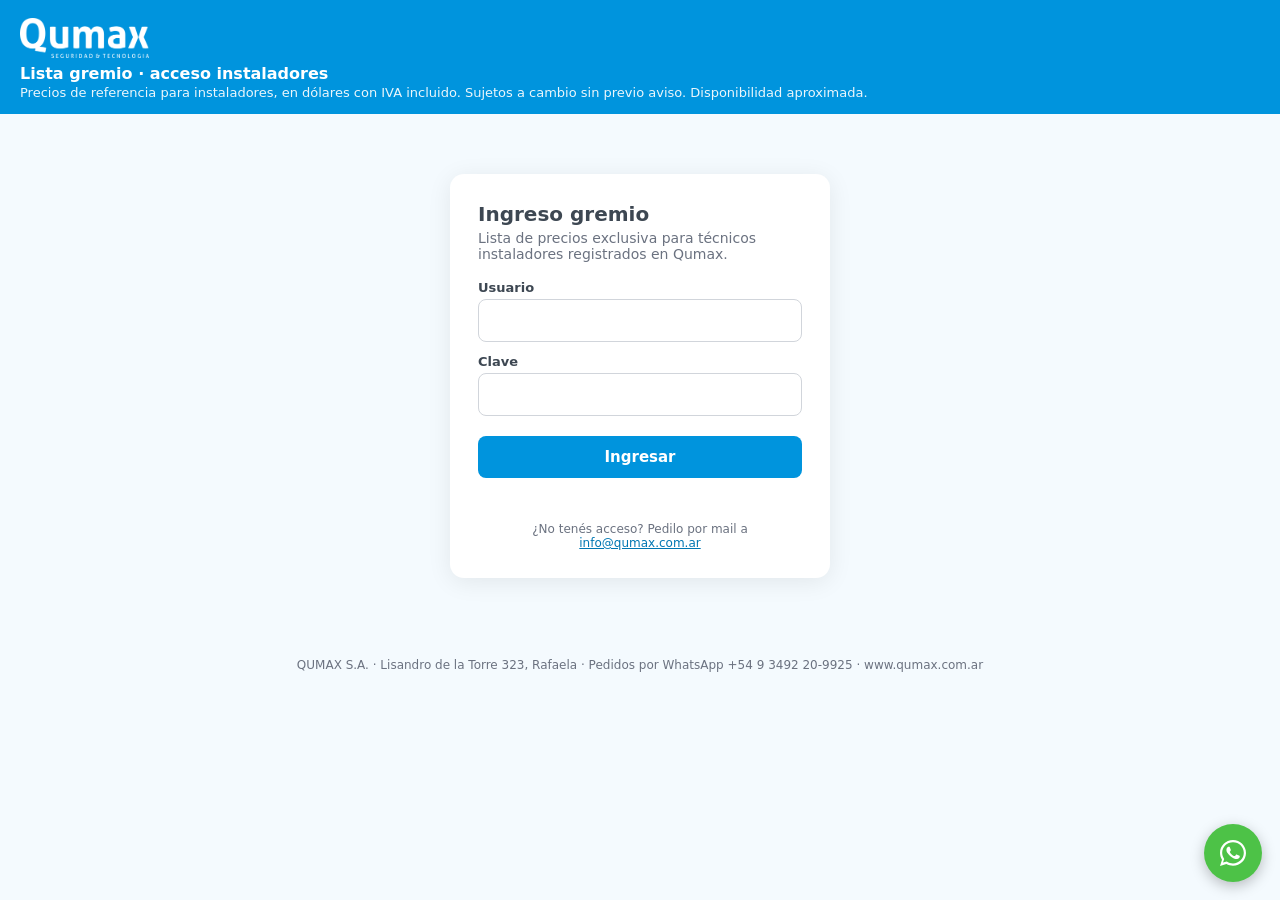
<file: index.html>
<!DOCTYPE html>
<html lang="es">
<head>
<meta charset="utf-8">
<meta name="viewport" content="width=device-width, initial-scale=1">
<meta name="robots" content="noindex, nofollow">
<meta http-equiv="Content-Security-Policy" content="default-src 'none'; script-src 'unsafe-inline'; style-src 'unsafe-inline'; img-src 'self' data:; connect-src 'self' https://script.google.com https://script.googleusercontent.com; base-uri 'none'; form-action 'none'; object-src 'none'">
<meta name="referrer" content="no-referrer">
<title>Lista Gremio · Qumax</title>
<style>
  :root{--dark:#3d4752;--accent:#0094dd;--accent2:#0077b3;--soft:#e6f4fb;--bg:#f4fafe;--card:#fff;--muted:#6b7280;--line:#e3eef6}
  *{box-sizing:border-box} body{margin:0;font-family:system-ui,-apple-system,"Segoe UI",Roboto,Arial,sans-serif;background:var(--bg);color:var(--dark)}
  header{background:var(--accent);color:#fff;padding:18px 20px 14px;display:flex;justify-content:space-between;align-items:flex-start;gap:12px}
  header .logo{display:block;height:40px;width:auto;margin:0 0 6px}
  header h1{margin:4px 0 2px;font-size:16px;font-weight:600}
  header p{margin:0;font-size:13px;opacity:.92}
  header .acts .btn:not(.ghost){background:#fff;color:var(--accent2)} header .acts{display:flex;gap:8px;flex-wrap:wrap;justify-content:flex-end}
  .btn{font:inherit;font-size:13px;font-weight:700;border:0;border-radius:8px;padding:9px 14px;cursor:pointer;background:var(--accent);color:#fff;text-decoration:none;white-space:nowrap}
  .btn.ghost{background:transparent;border:1px solid rgba(255,255,255,.8)}
  /* login */
  #login{max-width:380px;margin:60px auto;background:#fff;border-radius:14px;padding:28px;box-shadow:0 4px 24px rgba(0,0,0,.08)}
  #login h2{margin:0 0 4px;font-size:20px} #login p{margin:0 0 18px;color:var(--muted);font-size:14px}
  #login label{display:block;font-size:13px;font-weight:600;margin:12px 0 4px}
  #login input[type=text],#login input[type=password]{width:100%;font:inherit;padding:11px 12px;border:1px solid #d1d5db;border-radius:8px}
  #login .btn{width:100%;padding:12px;font-size:15px;margin-top:20px}
  #err{color:var(--dark);font-weight:600;font-size:13px;min-height:18px;margin-top:10px}
  #login .help{font-size:12px;color:var(--muted);margin-top:16px;text-align:center} #login .help a{color:var(--accent2)}
  /* lista */
  #app{display:none}
  .bar{position:sticky;top:0;z-index:5;background:#fff;border-bottom:1px solid var(--line);padding:10px 20px;display:flex;flex-wrap:wrap;gap:8px;align-items:center}
  .bar input,.bar select{font:inherit;font-size:14px;padding:8px 10px;border:1px solid #d1d5db;border-radius:8px;background:#fff}
  .bar input[type=search]{flex:1 1 220px}
  .bar label{font-size:14px;display:flex;gap:6px;align-items:center;white-space:nowrap}
  .count{font-size:13px;color:var(--muted);margin-left:auto}
  main{padding:14px 20px 40px;max-width:1200px;margin:0 auto}
  table{width:100%;table-layout:fixed;border-collapse:collapse;background:var(--card);border-radius:10px;overflow:hidden;box-shadow:0 1px 2px rgba(0,0,0,.05)}
  th{background:var(--soft);color:var(--accent2);font-size:13px;text-align:left;padding:10px}
  td{padding:8px 10px;border-bottom:1px solid var(--line);font-size:14px;vertical-align:middle}
  td.img img{width:80px;height:60px;object-fit:contain;display:block}
  td.art{font-weight:700;overflow-wrap:anywhere} td.det{color:#374151;font-size:13px} .clamp{display:-webkit-box;-webkit-line-clamp:3;-webkit-box-orient:vertical;overflow:hidden}
  td.cat{font-size:12px;color:var(--muted)}
  td.price{color:var(--accent2);font-weight:800;font-size:15px;white-space:nowrap;text-align:right}
  .pill{display:inline-block;font-size:12px;font-weight:700;padding:3px 8px;border-radius:999px;white-space:nowrap}
  .alto{background:#0094dd;color:#fff}.normal{background:#d6eefa;color:#005e8c}.bajo{background:#eef1f4;color:#4b5563;border:1px solid #d5dbe1}.sin{background:#f5f6f8;color:#9aa1aa}
  .tr{background:#fff;color:#0077b3;border:1px dashed #0094dd;margin-top:4px}
  a.wa{font-size:12px;color:var(--accent2);text-decoration:none;font-weight:700;white-space:nowrap}
  /* carrito */
  button.add{font:inherit;font-size:12px;font-weight:700;border:1px solid var(--accent);color:var(--accent);background:#fff;border-radius:8px;padding:6px 8px;cursor:pointer;white-space:nowrap}
  .step{display:inline-flex;align-items:center;border:1px solid var(--accent);border-radius:8px;overflow:hidden;background:#fff}
  .step button{font:inherit;font-size:16px;font-weight:800;width:30px;height:30px;border:0;background:var(--accent);color:#fff;cursor:pointer;line-height:1}
  .step input{width:42px;height:30px;border:0;text-align:center;font:inherit;font-size:14px;font-weight:700;color:var(--accent2);-moz-appearance:textfield}
  .step input::-webkit-outer-spin-button,.step input::-webkit-inner-spin-button{-webkit-appearance:none;margin:0}
  #fab{position:fixed;right:18px;bottom:88px;z-index:20;display:none;box-shadow:0 6px 20px rgba(0,119,179,.35);padding:13px 18px;font-size:14px;border-radius:999px}
  #cart{position:fixed;inset:0;z-index:30;display:none;background:rgba(61,71,82,.35)}
  #cart .panel{position:absolute;right:0;top:0;bottom:0;width:min(560px,100%);background:#fff;display:flex;flex-direction:column}
  #cart .hd{padding:16px 18px;border-bottom:1px solid var(--line);display:flex;justify-content:space-between;align-items:center}
  #cart .hd h3{margin:0;font-size:18px} #cart .x{background:none;border:0;font-size:26px;cursor:pointer;color:var(--muted)}
  #cart .body{overflow:auto;padding:8px 18px;flex:1}
  .ln{display:grid;grid-template-columns:1fr 84px 96px 28px;gap:8px;align-items:center;padding:10px 0;border-bottom:1px solid var(--line);font-size:13px}
  .ln b{display:block;font-size:14px} .ln small{color:var(--muted)} .ln input{width:100%;font:inherit;padding:6px;border:1px solid #d1d5db;border-radius:6px;text-align:center}
  .ln .st{text-align:right;font-weight:700;color:var(--accent2)} .ln .rm{background:none;border:0;color:var(--muted);font-size:18px;cursor:pointer}
  .tot{display:flex;justify-content:space-between;font-size:16px;font-weight:800;padding:14px 0;color:var(--accent2)}
  .frm{display:grid;grid-template-columns:1fr 1fr;gap:8px} .frm input,.frm textarea{font:inherit;font-size:14px;padding:9px 10px;border:1px solid #d1d5db;border-radius:8px;width:100%}
  .frm textarea{grid-column:1/-1;min-height:60px} .frm .full{grid-column:1/-1}
  #cart .ft{padding:14px 18px;border-top:1px solid var(--line)} #cart .ft .btn{width:100%;padding:13px;font-size:15px}
  #cmsg{font-size:13px;margin-top:8px;min-height:18px} #cmsg.ok{color:var(--accent2);font-weight:600} #cmsg.bad{color:var(--dark);font-weight:600}
  .hpot{position:absolute;left:-9999px}
  .btn-wa{position:fixed;right:18px;bottom:18px;z-index:25;width:58px;height:58px;border-radius:50%;background:#4dc247;display:flex;align-items:center;justify-content:center;box-shadow:0 4px 14px rgba(0,0,0,.25)}
  .btn-wa svg{width:32px;height:32px;fill:#fff}
  .cuenta{background:var(--soft);color:var(--accent2);border-radius:8px;padding:10px 12px;font-size:13px;margin-bottom:10px}
  .empty{color:var(--muted);text-align:center;padding:40px 0}
  footer{font-size:12px;color:var(--muted);text-align:center;padding:20px}
  @media (max-width:760px){
    header{flex-direction:column}
    thead{display:none} table,tbody,tr,td{display:block;width:100%}
    colgroup{display:none} tr{display:grid;grid-template-columns:90px 1fr;gap:2px 10px;padding:10px;border-bottom:1px solid var(--line)}
    td{border:0;padding:2px 0} td.img{grid-row:span 5}
    td.price{text-align:left}
    #rows td:last-child{grid-column:2;padding-top:6px}
    main{padding-bottom:150px}
  }
</style>
</head>
<body>
<header>
  <div>
    <img class="logo" alt="Qumax" src="[data-uri]">
    <h1 id="title">Lista gremio · acceso instaladores</h1>
    <p id="sub">Precios de referencia para instaladores, en dólares con IVA incluido. Sujetos a cambio sin previo aviso. Disponibilidad aproximada.</p>
  </div>
  <div class="acts" id="acts" style="display:none">
    <button class="btn ghost" id="out">Salir</button>
  </div>
</header>

<form id="login" autocomplete="on">
  <h2>Ingreso gremio</h2>
  <p>Lista de precios exclusiva para técnicos instaladores registrados en Qumax.</p>
  <label for="u">Usuario</label><input type="text" id="u" autocomplete="username" required>
  <label for="p">Clave</label><input type="password" id="p" autocomplete="current-password" required>
  <button class="btn" type="submit" id="go">Ingresar</button>
  <div id="err"></div>
  <div class="help">¿No tenés acceso? Pedilo por mail a <a href="mailto:info@qumax.com.ar?subject=Acceso%20a%20la%20lista%20gremio">info@qumax.com.ar</a></div>
</form>

<div id="app">
  <div class="bar">
    <input type="search" id="q" placeholder="Buscar modelo o descripción (ej.: DS-2CD, domo, NVR)">
    <select id="cat"><option value="">Todas las categorías</option></select>
    <select id="subc"><option value="">Todas las subcategorías</option></select>
    <span class="count" id="count"></span>
  </div>
  <main>
    <table>
      <colgroup><col style="width:100px"><col style="width:20%"><col><col style="width:15%"><col style="width:140px"><col style="width:120px"><col style="width:124px"></colgroup>
      <thead><tr><th>Foto</th><th>Artículo</th><th>Detalle</th><th>Categoría</th><th>Disponibilidad</th><th style="text-align:right">Precio USD<br>IVA incl.</th><th></th></tr></thead>
      <tbody id="rows"></tbody>
    </table>
  </main>
</div>
<a class="btn-wa" href="https://wa.me/5493492209925" target="_blank" rel="noopener" aria-label="WhatsApp Qumax" title="Escribinos por WhatsApp"><svg viewBox="0 0 32 32" aria-hidden="true"><path d="M16 3C8.8 3 3 8.7 3 15.8c0 2.5.7 4.9 2 7L3 29l6.4-2c2 1.1 4.3 1.7 6.6 1.7 7.2 0 13-5.7 13-12.8S23.2 3 16 3zm0 23.4c-2.1 0-4.1-.6-5.8-1.7l-.4-.3-3.8 1.2 1.2-3.7-.3-.4C5.8 19.8 5.2 17.8 5.2 15.8 5.2 9.9 10 5.2 16 5.2s10.8 4.7 10.8 10.6S21.9 26.4 16 26.4zm5.9-7.9c-.3-.2-1.9-.9-2.2-1-.3-.1-.5-.2-.7.2-.2.3-.8 1-1 1.2-.2.2-.4.2-.7.1-.3-.2-1.4-.5-2.6-1.6-1-.9-1.6-1.9-1.8-2.2-.2-.3 0-.5.1-.7l.5-.6c.2-.2.2-.4.3-.6.1-.2 0-.4 0-.6l-1-2.4c-.3-.6-.5-.5-.7-.5h-.6c-.2 0-.6.1-.9.4-.3.3-1.2 1.1-1.2 2.7s1.2 3.1 1.4 3.4c.2.2 2.3 3.6 5.6 4.9 2.8 1.1 3.3.9 3.9.8.6-.1 1.9-.8 2.2-1.5.3-.7.3-1.4.2-1.5-.1-.2-.3-.3-.6-.4z"/></svg></a>
<button class="btn" id="fab">🛒 Mi pedido</button>
<div id="cart"><div class="panel">
  <div class="hd"><h3>Mi pedido</h3><button class="x" id="cx" aria-label="Cerrar">×</button></div>
  <div class="body">
    <div id="lines"></div>
    <div class="tot"><span>Total USD (IVA incluido)</span><span id="ctot">US$ 0,00</span></div>
    <div class="cuenta" id="cuenta"></div>
    <div class="frm" id="frm">
      <textarea id="f_com" placeholder="Comentario (forma de entrega, pago, etc.)"></textarea>
      <input class="hpot" id="f_hp" tabindex="-1" autocomplete="off" aria-hidden="true">
    </div>
    <p style="font-size:12px;color:var(--muted)">Los precios son de referencia de la lista de esta semana. Qumax te confirma stock y precio final por mail o WhatsApp.</p>
  </div>
  <div class="ft"><button class="btn" id="send">Enviar pedido</button><div id="cmsg"></div></div>
</div></div>
<footer>QUMAX S.A. · Lisandro de la Torre 323, Rafaela · Pedidos por WhatsApp +54 9 3492 20-9925 · www.qumax.com.ar</footer>

<script>
const WA = "5493492209925", ITER_DEF = 600000, PEDIDOS_URL = "https://script.google.com/macros/s/AKfycbyDf0wVkVnxrvMzOM1n_Nsy72fAfsyw5bZK5P2NNJgxxQLG8ywScaiVtnXojtkc8q7uiA/exec";
let USER = "", LISTA = "", CART = {};
const $ = id => document.getElementById(id);
const ub64 = s => Uint8Array.from(atob(s), c => c.charCodeAt(0));
const S = crypto.subtle;
let PRIV = null, META = null, KEY = null, DATA = [];

async function uid(u){ const h = await S.digest("SHA-256", new TextEncoder().encode("qumax-gremio:" + u.trim().toLowerCase())); return [...new Uint8Array(h)].map(b=>b.toString(16).padStart(2,"0")).join(""); }
async function fetchJSON(f){ const r = await fetch(f + "?t=" + Date.now(), {cache:"no-store"}); if(!r.ok) throw new Error("No se pudo cargar " + f); return r.json(); }

async function unlock(user, pass){
  const keys = await fetchJSON("keys.json");
  const id = await uid(user), e = keys.users[id];
  if(!e) throw new Error("Usuario o clave incorrectos");
  const base = await S.importKey("raw", new TextEncoder().encode(pass), "PBKDF2", false, ["deriveKey"]);
  const pk = await S.deriveKey({name:"PBKDF2", salt:ub64(e.salt), iterations:keys.iter||ITER_DEF, hash:"SHA-256"}, base, {name:"AES-GCM", length:256}, false, ["decrypt"]);
  let der; try { der = await S.decrypt({name:"AES-GCM", iv:ub64(e.iv)}, pk, ub64(e.wk)); } catch(_) { throw new Error("Usuario o clave incorrectos"); }
  return {id, priv: await S.importKey("pkcs8", der, {name:"ECDH", namedCurve:"P-256"}, false, ["deriveBits"])};
}

async function loadData({id, priv}){
  META = await fetchJSON("data.json");
  const w = META.wraps[id];
  if(!w) throw new Error("Tu acceso todavía no está habilitado en la lista de esta semana. Consultá a Qumax.");
  const eph = await S.importKey("raw", ub64(META.eph), {name:"ECDH", namedCurve:"P-256"}, false, []);
  const bits = await S.deriveBits({name:"ECDH", public:eph}, priv, 256);
  const hk = await S.importKey("raw", bits, "HKDF", false, ["deriveKey"]);
  const kek = await S.deriveKey({name:"HKDF", hash:"SHA-256", salt:new Uint8Array(32), info:new TextEncoder().encode("qumax-gremio-v1")}, hk, {name:"AES-GCM", length:256}, false, ["decrypt"]);
  const kraw = await S.decrypt({name:"AES-GCM", iv:ub64(w.ivk)}, kek, ub64(w.wk));
  KEY = await S.importKey("raw", kraw, "AES-GCM", false, ["decrypt"]);
  const ct = await (await fetch("data.bin?t=" + Date.now(), {cache:"no-store"})).arrayBuffer();
  const gz = await S.decrypt({name:"AES-GCM", iv:ub64(META.ivd)}, KEY, ct);
  const txt = await new Response(new Blob([gz]).stream().pipeThrough(new DecompressionStream("gzip"))).text();
  const obj = JSON.parse(txt);
  DATA = obj.items; LISTA = obj.fecha; loadCart();
  $("title").textContent = "Lista gremio Hikvision · actualizada el " + obj.fecha;
  $("login").style.display = "none"; $("app").style.display = "block"; $("acts").style.display = "flex";
  [...new Set(DATA.map(d=>d.categoria))].sort().forEach(c => $("cat").add(new Option(c,c)));
  fillSub(); render();
}

const esc = s => String(s).replace(/[&<>"]/g, c => ({"&":"&amp;","<":"&lt;",">":"&gt;",'"':"&quot;"}[c]));
const cls = {"Stock alto":"alto","Stock normal":"normal","Stock bajo":"bajo","Sin stock":"sin"};
const fmt = n => "US$ " + n.toLocaleString("es-AR",{minimumFractionDigits:2,maximumFractionDigits:2});
function fillSub(){
  const c=$("cat").value; $("subc").length=1;
  [...new Set(DATA.filter(d=>!c||d.categoria===c).map(d=>d.subcategoria))].sort().forEach(s=>$("subc").add(new Option(s,s)));
}
function render(){
  const q=$("q").value.trim().toLowerCase().split(/\s+/).filter(Boolean), c=$("cat").value, s=$("subc").value;
  // sin stock y sin ingreso: no se listan al navegar, solo aparecen si el técnico los busca
  const list=DATA.filter(d=>(q.length||d.disponibilidad!=="Sin stock"||d.ingresos)&&(!c||d.categoria===c)&&(!s||d.subcategoria===s)
    &&q.every(w=>(d.articulo+" "+d.detalle+" "+d.subcategoria).toLowerCase().includes(w)));
  $("count").textContent=list.length+" artículos";
  $("rows").innerHTML=list.map(d=>`<tr>
    <td class="img">${d.img?`<img loading="lazy" src="${d.img}" alt="">`:""}</td>
    <td class="art">${esc(d.articulo)}</td>
    <td class="det"><div class="clamp" title="${esc(d.detalle)}">${esc(d.detalle)}</div></td>
    <td class="cat">${esc(d.categoria)} · ${esc(d.subcategoria)}</td>
    <td><span class="pill ${cls[d.disponibilidad]}">${d.disponibilidad}</span>${d.ingresos?`<br><span class="pill tr">${d.ingresos}</span>`:""}</td>
    <td class="price">${fmt(d.precio)}</td>
    <td>${CART[d.articulo]?`<div class="step"><button class="mn" data-k="${esc(d.articulo)}" title="Restar" aria-label="Restar">−</button><input type="number" min="0" max="9999" class="qy" data-k="${esc(d.articulo)}" value="${CART[d.articulo].qty}" aria-label="Cantidad"><button class="pl" data-k="${esc(d.articulo)}" title="Sumar" aria-label="Sumar">+</button></div>`:`<button class="add" data-k="${esc(d.articulo)}">+ Agregar</button>`}</td>
  </tr>`).join("");
}
$("cat").onchange=()=>{fillSub();render()}; ["q","subc"].forEach(id=>$(id).addEventListener("input",render));

// ---------------- carrito ----------------
const ls = { get(k){ try{ return JSON.parse(localStorage.getItem(k)||"null"); }catch(_){ return null; } },
             set(k,v){ try{ localStorage.setItem(k, JSON.stringify(v)); }catch(_){} } };
const CK = () => "qx_pedido_" + USER.toLowerCase();
const BY = () => Object.fromEntries(DATA.map(d => [d.articulo, d]));
function loadCart(){
  const by = BY(), saved = ls.get(CK()) || {};
  CART = {};
  for(const [k, q] of Object.entries(saved)) if(by[k]) CART[k] = {qty: q};   // precios siempre de la lista vigente
  $("cuenta").innerHTML = "El pedido se envía a nombre de tu cuenta <b>" + esc(USER) + "</b>, con los datos registrados en Qumax. Te llega una copia por mail.";
  paintCart();
}
function saveCart(){ ls.set(CK(), Object.fromEntries(Object.entries(CART).map(([k,v]) => [k, v.qty]))); }
function lines(){ const by = BY(); return Object.entries(CART).filter(([k]) => by[k]).map(([k,v]) => ({d: by[k], qty: v.qty, sub: Math.round(by[k].precio * v.qty * 100) / 100})); }
function paintCart(){
  const L = lines(), n = L.reduce((a,l) => a + l.qty, 0), tot = L.reduce((a,l) => a + l.sub, 0);
  $("fab").style.display = L.length ? "block" : "none";
  $("fab").textContent = "🛒 Mi pedido (" + n + ") · " + fmt(tot);
  $("ctot").textContent = fmt(tot);
  $("lines").innerHTML = L.length ? L.map(l => `<div class="ln">
      <div><b>${esc(l.d.articulo)}</b><small>${fmt(l.d.precio)} c/u · ${l.d.disponibilidad}${l.d.ingresos ? " · " + l.d.ingresos : ""}</small></div>
      <input type="number" min="1" max="9999" value="${l.qty}" data-q="${esc(l.d.articulo)}">
      <div class="st">${fmt(l.sub)}</div>
      <button class="rm" data-r="${esc(l.d.articulo)}" title="Quitar">✕</button></div>`).join("")
    : '<div class="empty">Todavía no agregaste productos.</div>';
}
document.addEventListener("click", ev => {
  const a = ev.target.closest("button.add, .step button.pl"); if(a){ const k = a.dataset.k; CART[k] = {qty: Math.min(9999, (CART[k]?.qty || 0) + 1)}; saveCart(); paintCart(); render(); return; }
  const m = ev.target.closest(".step button.mn"); if(m){ const k = m.dataset.k, q = (CART[k]?.qty || 0) - 1; if(q > 0) CART[k] = {qty: q}; else delete CART[k]; saveCart(); paintCart(); render(); return; }
  const r = ev.target.closest("button.rm"); if(r){ delete CART[r.dataset.r]; saveCart(); paintCart(); render(); }
});
$("rows").addEventListener("change", ev => {
  const i = ev.target.closest("input.qy"); if(!i) return;
  const q = Math.max(0, Math.min(9999, Math.floor(Number(i.value) || 0)));
  if(q) CART[i.dataset.k] = {qty: q}; else delete CART[i.dataset.k];
  saveCart(); paintCart(); render();
});
$("rows").addEventListener("keydown", ev => { if(ev.key === "Enter" && ev.target.matches("input.qy")) ev.target.blur(); });
$("lines").addEventListener("change", ev => {
  const i = ev.target.closest("input[data-q]"); if(!i) return;
  const q = Math.max(0, Math.min(9999, Math.floor(Number(i.value) || 0)));
  if(q) CART[i.dataset.q] = {qty: q}; else delete CART[i.dataset.q];
  saveCart(); paintCart(); render();
});
$("fab").onclick = () => { $("cart").style.display = "block"; $("cmsg").textContent = ""; $("cmsg").className = ""; };
$("cx").onclick = () => $("cart").style.display = "none";
$("cart").addEventListener("click", ev => { if(ev.target.id === "cart") $("cart").style.display = "none"; });
$("send").onclick = async () => {
  const L = lines(), msg = $("cmsg"); msg.className = "bad";
  if(!L.length){ msg.textContent = "El pedido está vacío."; return; }
  $("send").disabled = true; $("send").textContent = "Enviando…"; msg.className = ""; msg.textContent = "";
  try{
    const r = await fetch(PEDIDOS_URL, {method: "POST", headers: {"Content-Type": "text/plain;charset=utf-8"},
      body: JSON.stringify({usuario: USER, comentario: $("f_com").value.trim(), lista: LISTA, hp: $("f_hp").value,
        items: L.map(l => ({sku: l.d.articulo, detalle: l.d.detalle, qty: l.qty, precio: l.d.precio}))})});
    const j = await r.json();
    if(!j.ok) throw new Error(j.error || "No se pudo enviar");
    CART = {}; saveCart(); paintCart(); render(); $("f_com").value = "";
    $("lines").innerHTML = '<div class="empty">✓ Pedido <b>' + esc(j.pedido) + '</b> enviado. Te llega una copia a tu mail registrado.</div>';
    msg.className = "ok"; msg.textContent = "¡Listo! Qumax te va a confirmar stock y precio final.";
    $("fab").style.display = "none";
  }catch(e){ msg.className = "bad"; msg.textContent = (e.message || "No se pudo enviar") + ". Si sigue fallando, escribinos por WhatsApp al +54 9 3492 20-9925."; }
  finally{ $("send").disabled = false; $("send").textContent = "Enviar pedido"; }
};

$("out").onclick = () => location.reload();
$("login").onsubmit = async ev => {
  ev.preventDefault(); $("err").textContent = ""; $("go").disabled = true; $("go").textContent = "Verificando…";
  try { USER = $("u").value.trim(); await loadData(await unlock(USER, $("p").value)); }
  catch(e){ $("err").textContent = e.message || "No se pudo ingresar"; }
  finally { $("go").disabled = false; $("go").textContent = "Ingresar"; }
};

</script>
</body>
</html>
</file>
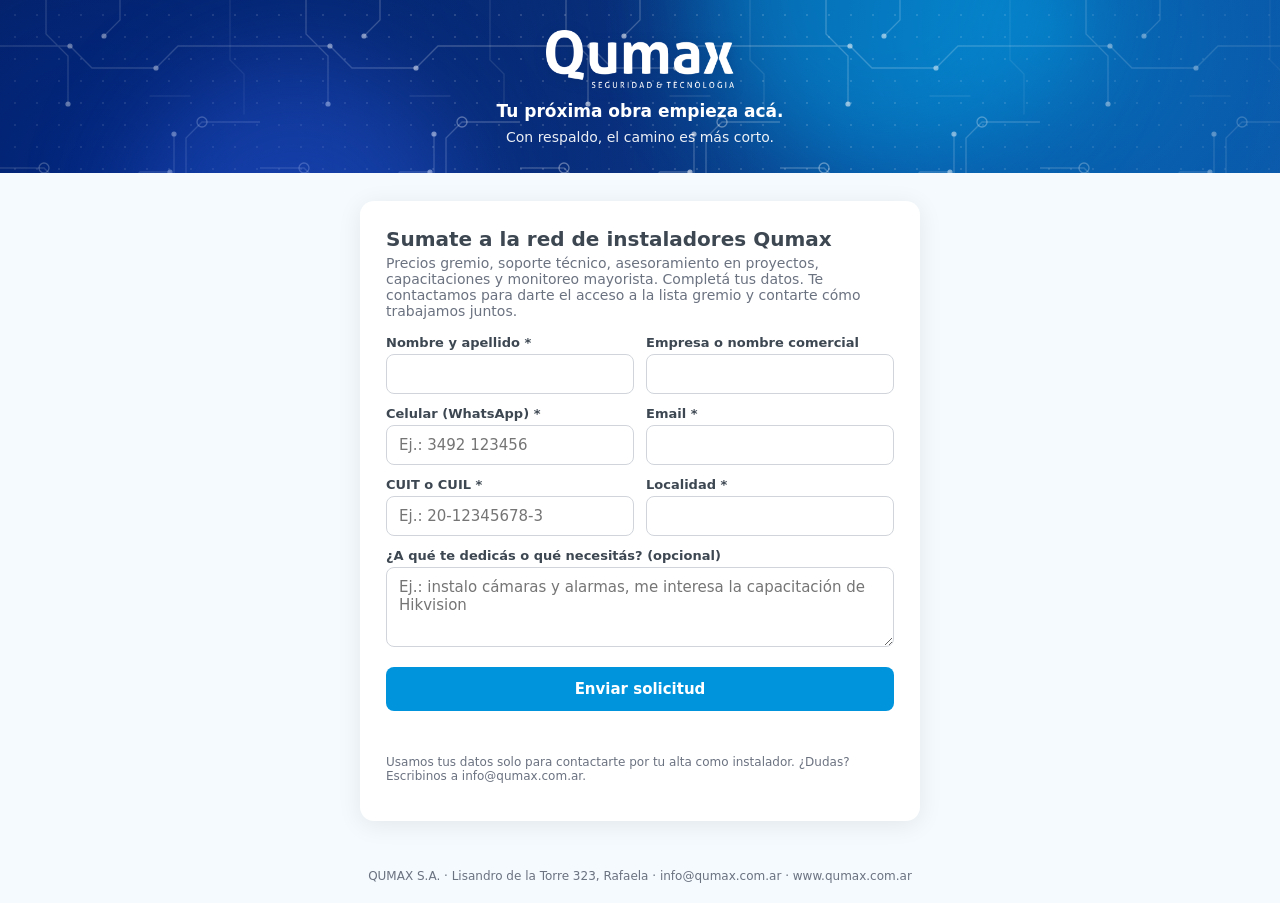
<file: alta.html>
<!DOCTYPE html>
<html lang="es">
<head>
<meta charset="utf-8">
<meta name="viewport" content="width=device-width, initial-scale=1">
<meta name="robots" content="noindex, nofollow">
<meta http-equiv="Content-Security-Policy" content="default-src 'none'; script-src 'unsafe-inline'; style-src 'unsafe-inline'; img-src 'self' data:; connect-src 'self' https://script.google.com https://script.googleusercontent.com; base-uri 'none'; form-action 'none'; object-src 'none'">
<meta name="referrer" content="no-referrer">
<title>Sumate a la red de instaladores · Qumax</title>
<style>
  :root{--dark:#3d4752;--accent:#0094dd;--accent2:#0077b3;--soft:#e6f4fb;--bg:#f4fafe;--muted:#6b7280}
  *{box-sizing:border-box} body{margin:0;font-family:system-ui,-apple-system,"Segoe UI",Roboto,Arial,sans-serif;background:var(--bg);color:var(--dark)}
  header{position:relative;overflow:hidden;isolation:isolate;color:#fff;padding:24px 28px 22px;display:flex;flex-direction:column;justify-content:center;align-items:center;gap:6px;text-align:center;
    background:radial-gradient(circle at 82% 18%,rgba(0,200,255,.35) 0,transparent 42%),radial-gradient(circle at 8% 100%,rgba(0,40,140,.7) 0,transparent 55%),linear-gradient(115deg,#071e52 0%,#0b3a8f 38%,#0a5cb5 70%,#0a78c8 100%);
    background-size:100% 100%,100% 100%,200% 200%;animation:qxBg 24s ease-in-out infinite alternate}
  header .tex{position:absolute;inset:-260px 0 0 -260px;z-index:-1;pointer-events:none;background-image:url("data:image/svg+xml,%3Csvg xmlns='http://www.w3.org/2000/svg' width='260' height='260' fill='none' stroke='white' stroke-width='1.3' stroke-linecap='round'%3E%3Cg stroke-opacity='.22'%3E%3Cpath d='M0 46h70l22 22h64l22-22h82M46 0v34l22 22v48M196 260v-46l-22-22v-58M0 168h44l22 22h56l18-18h30M260 122h-58l-16 16v50M98 260v-30l14-14h40M120 0v20l-16 16'/%3E%3C/g%3E%3Cg stroke-opacity='.10'%3E%3Cpath d='M0 230h30l16-16h40M230 0v60l14 14v40M150 96h40'/%3E%3C/g%3E%3Cg fill='white' fill-opacity='.55' stroke='none'%3E%3Ccircle cx='70' cy='46' r='2.6'/%3E%3Ccircle cx='156' cy='68' r='2.6'/%3E%3Ccircle cx='68' cy='104' r='2.6'/%3E%3Ccircle cx='174' cy='134' r='2.6'/%3E%3Ccircle cx='122' cy='190' r='2.6'/%3E%3Ccircle cx='170' cy='172' r='2.6'/%3E%3Ccircle cx='186' cy='188' r='2.6'/%3E%3Ccircle cx='152' cy='216' r='2.6'/%3E%3Ccircle cx='104' cy='36' r='2.6'/%3E%3C/g%3E%3Cg fill='none' stroke-opacity='.35'%3E%3Ccircle cx='202' cy='122' r='5'/%3E%3Ccircle cx='44' cy='168' r='5'/%3E%3C/g%3E%3C/svg%3E"),radial-gradient(rgba(255,255,255,.14) 1px,transparent 1.4px);background-size:260px 260px,22px 22px;
    -webkit-mask-image:linear-gradient(90deg,rgba(0,0,0,.35),#000 45%,#000 70%,rgba(0,0,0,.5));mask-image:linear-gradient(90deg,rgba(0,0,0,.35),#000 45%,#000 70%,rgba(0,0,0,.5));animation:qxDrift 60s linear infinite}
  header::before,header::after{content:"";position:absolute;z-index:-1;border-radius:50%;filter:blur(50px);pointer-events:none}
  header::before{width:380px;height:380px;background:rgba(0,190,255,.35);top:-210px;right:16%;animation:qxFloat 16s ease-in-out infinite alternate}
  header::after{width:340px;height:340px;background:rgba(40,90,220,.45);bottom:-230px;left:10%;animation:qxFloat 20s ease-in-out infinite alternate-reverse}
  header .brillo{position:absolute;inset:0;z-index:-1;pointer-events:none;background:linear-gradient(105deg,transparent 38%,rgba(255,255,255,.10) 50%,transparent 62%);background-size:260% 100%;animation:qxShine 10s ease-in-out infinite}
  @keyframes qxBg{from{background-position:0 0,0 0,0% 50%}to{background-position:0 0,0 0,100% 50%}}
  @keyframes qxDrift{to{transform:translate(260px,260px)}}
  @keyframes qxFloat{from{transform:translate(0,0) scale(1)}to{transform:translate(70px,30px) scale(1.18)}}
  @keyframes qxShine{0%,55%{background-position:120% 0}100%{background-position:-120% 0}}
  @media (prefers-reduced-motion:reduce){header,header::before,header::after,header .brillo,header .tex{animation:none}}
  header .logo{display:block;height:44px;width:auto;margin:0 0 8px;filter:drop-shadow(0 2px 6px rgba(0,30,90,.25))}
  header{padding:30px 20px 26px}
  header .logo{height:58px;margin:0 0 12px}
  header>div{display:flex;flex-direction:column;align-items:center;position:relative}
  header #lema{margin:0;font-size:17px;font-weight:600;line-height:1.4;max-width:620px}
  header #lema span{display:block;font-size:14px;font-weight:400;opacity:.92;margin-top:4px}
  form{max-width:560px;margin:28px auto;background:#fff;border-radius:14px;padding:26px;box-shadow:0 4px 24px rgba(0,0,0,.08)}
  h2{margin:0 0 4px;font-size:20px} .intro{margin:0 0 16px;color:var(--muted);font-size:14px}
  .grid{display:grid;grid-template-columns:1fr 1fr;gap:12px} .full{grid-column:1/-1}
  label{display:block;font-size:13px;font-weight:600;margin:0 0 4px}
  input,textarea{width:100%;font:inherit;font-size:15px;padding:10px 12px;border:1px solid #d1d5db;border-radius:8px}
  textarea{min-height:80px}
  .btn{width:100%;font:inherit;font-size:15px;font-weight:700;border:0;border-radius:8px;padding:13px;cursor:pointer;background:var(--accent);color:#fff;margin-top:16px}
  .btn:disabled{opacity:.6}
  #msg{margin-top:12px;font-size:14px;min-height:20px;font-weight:600} #msg.ok{color:var(--accent2)}
  .hpot{position:absolute;left:-9999px}
  .ok-box{background:var(--soft);color:var(--accent2);border-radius:10px;padding:18px;font-size:15px}
  .legal{font-size:12px;color:var(--muted);margin-top:12px}
  footer{font-size:12px;color:var(--muted);text-align:center;padding:20px}
  @media (max-width:600px){.grid{grid-template-columns:1fr}}
</style>
</head>
<body>
<header>
  <span class="tex" aria-hidden="true"></span><span class="brillo" aria-hidden="true"></span>
  <div>
    <img class="logo" alt="Qumax" src="[data-uri]">
    <p id="lema">Tu próxima obra empieza acá.<span>Con respaldo, el camino es más corto.</span></p>
  </div>
</header>
<form id="f" autocomplete="on">
  <h2>Sumate a la red de instaladores Qumax</h2>
  <p class="intro">Precios gremio, soporte técnico, asesoramiento en proyectos, capacitaciones y monitoreo mayorista. Completá tus datos. Te contactamos para darte el acceso a la lista gremio y contarte cómo trabajamos juntos.</p>
  <div class="grid">
    <div><label for="nombre">Nombre y apellido *</label><input id="nombre" autocomplete="name" required maxlength="80"></div>
    <div><label for="empresa">Empresa o nombre comercial</label><input id="empresa" autocomplete="organization" maxlength="80"></div>
    <div><label for="celular">Celular (WhatsApp) *</label><input id="celular" type="tel" autocomplete="tel" required maxlength="30" placeholder="Ej.: 3492 123456"></div>
    <div><label for="email">Email *</label><input id="email" type="email" autocomplete="email" required maxlength="120"></div>
    <div><label for="cuit">CUIT o CUIL *</label><input id="cuit" inputmode="numeric" required maxlength="13" placeholder="Ej.: 20-12345678-3"></div>
    <div><label for="localidad">Localidad *</label><input id="localidad" autocomplete="address-level2" required maxlength="80"></div>
    <div class="full"><label for="coment">¿A qué te dedicás o qué necesitás? (opcional)</label><textarea id="coment" maxlength="800" placeholder="Ej.: instalo cámaras y alarmas, me interesa la capacitación de Hikvision"></textarea></div>
  </div>
  <input class="hpot" id="web" tabindex="-1" autocomplete="off" aria-hidden="true">
  <button class="btn" id="go" type="submit">Enviar solicitud</button>
  <div id="msg"></div>
  <p class="legal">Usamos tus datos solo para contactarte por tu alta como instalador. ¿Dudas? Escribinos a info@qumax.com.ar.</p>
</form>
<footer>QUMAX S.A. · Lisandro de la Torre 323, Rafaela · info@qumax.com.ar · www.qumax.com.ar</footer>
<script>
const URL_ALTA = "https://script.google.com/macros/s/AKfycbyDf0wVkVnxrvMzOM1n_Nsy72fAfsyw5bZK5P2NNJgxxQLG8ywScaiVtnXojtkc8q7uiA/exec";
const $ = id => document.getElementById(id);
function cuitOk(v){
  const d = String(v).replace(/\D/g, "");
  if(d.length !== 11 || !/^(20|23|24|25|26|27|30|33|34)/.test(d)) return "";
  const w = [5,4,3,2,7,6,5,4,3,2];
  let t = 0; for(let i = 0; i < 10; i++) t += w[i] * Number(d[i]);
  let dv = 11 - (t % 11); if(dv === 11) dv = 0; if(dv === 10) return "";
  return Number(d[10]) === dv ? d.slice(0,2) + "-" + d.slice(2,10) + "-" + d[10] : "";
}
$("f").onsubmit = async ev => {
  ev.preventDefault();
  const m = $("msg"); m.className = ""; m.textContent = "";
  const cuit = cuitOk($("cuit").value);
  if(!cuit){ m.textContent = "Revisá el CUIT o CUIL: son 11 números (ej.: 20-12345678-3)."; $("cuit").focus(); return; }
  $("go").disabled = true; $("go").textContent = "Enviando…";
  try {
    const body = {tipo: "alta", nombre: $("nombre").value.trim(), empresa: $("empresa").value.trim(), celular: $("celular").value.trim(),
      email: $("email").value.trim(), localidad: $("localidad").value.trim(), cuit: cuit, comentario: ("CUIT/CUIL: " + cuit + ($("coment").value.trim() ? " · " + $("coment").value.trim() : "")), hp: $("web").value};
    const r = await fetch(URL_ALTA, {method: "POST", headers: {"Content-Type": "text/plain;charset=utf-8"}, body: JSON.stringify(body)});
    const j = await r.json();
    if(!j.ok) throw new Error(j.error || "No se pudo enviar");
    $("f").innerHTML = '<div class="ok-box"><b>¡Gracias, ' + body.nombre.replace(/[<>&]/g,"") + '!</b><br>Recibimos tu solicitud. Te vamos a contactar a la brevedad para darte el alta.</div>';
  } catch(e) {
    m.textContent = (e.message || "No se pudo enviar") + ". Si sigue fallando, escribinos a info@qumax.com.ar.";
    $("go").disabled = false; $("go").textContent = "Enviar solicitud";
  }
};
</script>
</body>
</html>
</file>
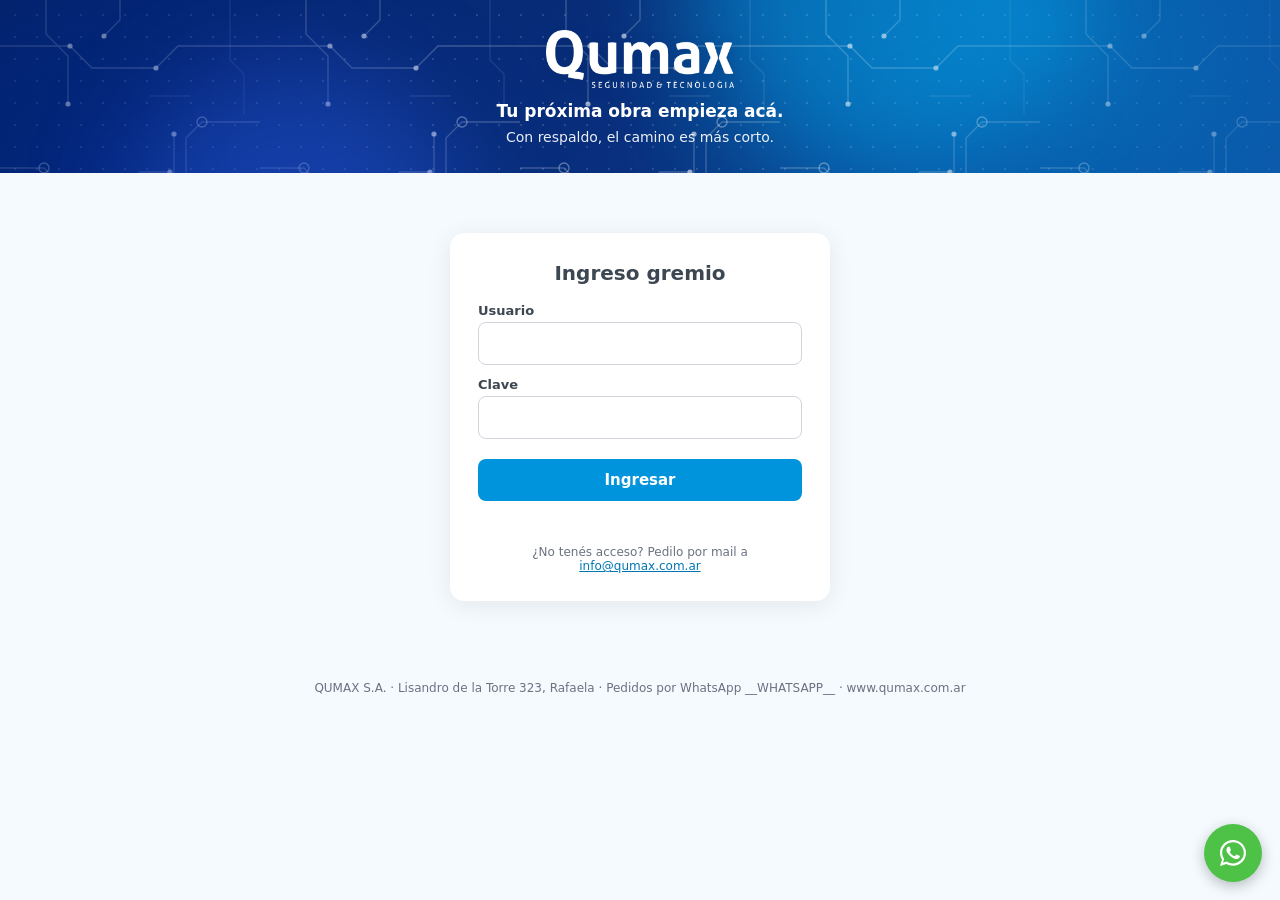
<file: tools/plantilla_gremio_privado.html>
<!DOCTYPE html>
<html lang="es">
<head>
<meta charset="utf-8">
<meta name="viewport" content="width=device-width, initial-scale=1">
<meta name="robots" content="noindex, nofollow">
<meta http-equiv="Content-Security-Policy" content="default-src 'none'; script-src 'unsafe-inline'; style-src 'unsafe-inline'; img-src 'self' data:; connect-src 'self' https://script.google.com https://script.googleusercontent.com https://dolarapi.com https://api.bluelytics.com.ar; base-uri 'none'; form-action 'none'; object-src 'none'">
<meta name="referrer" content="no-referrer">
<title>Lista Gremio · Qumax</title>
<style>
  :root{--dark:#3d4752;--accent:#0094dd;--accent2:#0077b3;--soft:#e6f4fb;--bg:#f4fafe;--card:#fff;--muted:#6b7280;--line:#e3eef6}
  *{box-sizing:border-box} body{margin:0;font-family:system-ui,-apple-system,"Segoe UI",Roboto,Arial,sans-serif;background:var(--bg);color:var(--dark)}
  /* encabezado: azul profundo (buen contraste) con textura de circuitos y animación sutil */
  header{position:relative;overflow:hidden;isolation:isolate;color:#fff;padding:24px 28px 22px;display:flex;flex-direction:column;justify-content:center;align-items:center;gap:6px;text-align:center;
    background:radial-gradient(circle at 82% 18%,rgba(0,200,255,.35) 0,transparent 42%),radial-gradient(circle at 8% 100%,rgba(0,40,140,.7) 0,transparent 55%),linear-gradient(115deg,#071e52 0%,#0b3a8f 38%,#0a5cb5 70%,#0a78c8 100%);
    background-size:100% 100%,100% 100%,200% 200%;animation:qxBg 24s ease-in-out infinite alternate}
  header .tex{position:absolute;inset:-260px 0 0 -260px;z-index:-1;pointer-events:none;background-image:url("data:image/svg+xml,%3Csvg xmlns='http://www.w3.org/2000/svg' width='260' height='260' fill='none' stroke='white' stroke-width='1.3' stroke-linecap='round'%3E%3Cg stroke-opacity='.22'%3E%3Cpath d='M0 46h70l22 22h64l22-22h82M46 0v34l22 22v48M196 260v-46l-22-22v-58M0 168h44l22 22h56l18-18h30M260 122h-58l-16 16v50M98 260v-30l14-14h40M120 0v20l-16 16'/%3E%3C/g%3E%3Cg stroke-opacity='.10'%3E%3Cpath d='M0 230h30l16-16h40M230 0v60l14 14v40M150 96h40'/%3E%3C/g%3E%3Cg fill='white' fill-opacity='.55' stroke='none'%3E%3Ccircle cx='70' cy='46' r='2.6'/%3E%3Ccircle cx='156' cy='68' r='2.6'/%3E%3Ccircle cx='68' cy='104' r='2.6'/%3E%3Ccircle cx='174' cy='134' r='2.6'/%3E%3Ccircle cx='122' cy='190' r='2.6'/%3E%3Ccircle cx='170' cy='172' r='2.6'/%3E%3Ccircle cx='186' cy='188' r='2.6'/%3E%3Ccircle cx='152' cy='216' r='2.6'/%3E%3Ccircle cx='104' cy='36' r='2.6'/%3E%3C/g%3E%3Cg fill='none' stroke-opacity='.35'%3E%3Ccircle cx='202' cy='122' r='5'/%3E%3Ccircle cx='44' cy='168' r='5'/%3E%3C/g%3E%3C/svg%3E"),radial-gradient(rgba(255,255,255,.14) 1px,transparent 1.4px);background-size:260px 260px,22px 22px;
    -webkit-mask-image:linear-gradient(90deg,rgba(0,0,0,.35),#000 45%,#000 70%,rgba(0,0,0,.5));mask-image:linear-gradient(90deg,rgba(0,0,0,.35),#000 45%,#000 70%,rgba(0,0,0,.5));animation:qxDrift 60s linear infinite}
  header::before,header::after{content:"";position:absolute;z-index:-1;border-radius:50%;filter:blur(50px);pointer-events:none}
  header::before{width:380px;height:380px;background:rgba(0,190,255,.35);top:-210px;right:16%;animation:qxFloat 16s ease-in-out infinite alternate}
  header::after{width:340px;height:340px;background:rgba(40,90,220,.45);bottom:-230px;left:10%;animation:qxFloat 20s ease-in-out infinite alternate-reverse}
  header .brillo{position:absolute;inset:0;z-index:-1;pointer-events:none;background:linear-gradient(105deg,transparent 38%,rgba(255,255,255,.10) 50%,transparent 62%);background-size:260% 100%;animation:qxShine 10s ease-in-out infinite}
  @keyframes qxBg{from{background-position:0 0,0 0,0% 50%}to{background-position:0 0,0 0,100% 50%}}
  @keyframes qxDrift{to{transform:translate(260px,260px)}}
  @keyframes qxFloat{from{transform:translate(0,0) scale(1)}to{transform:translate(70px,30px) scale(1.18)}}
  @keyframes qxShine{0%,55%{background-position:120% 0}100%{background-position:-120% 0}}
  @media (prefers-reduced-motion:reduce){header,header::before,header::after,header .brillo,header .tex{animation:none}}
  header>div:not(.acts){display:flex;flex-direction:column;align-items:center;position:relative}
  header .logo{display:block;height:44px;width:auto;margin:0 0 8px;filter:drop-shadow(0 2px 6px rgba(0,30,90,.25))}
  header p{margin:0;font-size:13px;opacity:.95}
  #title,#lema{display:none}
  header.pre{padding:30px 20px 26px}
  header.pre .logo{height:58px;margin:0 0 12px}
  header.pre #sub{display:none}
  header.pre #lema{display:block;font-size:17px;font-weight:600;line-height:1.4;max-width:620px;opacity:1}
  header.pre #lema span{display:block;font-size:14px;font-weight:400;opacity:.92;margin-top:4px}
  /* lateral derecho: dólar, moneda, mis pedidos y salir */
  header:not(.pre){display:grid;grid-template-columns:1fr auto 1fr;grid-template-areas:". logo acts" "sub sub sub";align-items:center;row-gap:14px;column-gap:24px;padding:28px 28px 24px}
  header:not(.pre)>div:not(.acts){display:contents}
  header:not(.pre) .logo{grid-area:logo;height:50px;margin:0}
  header:not(.pre) #sub{grid-area:sub;justify-self:center;font-size:14px;font-weight:500;letter-spacing:.01em;padding:7px 16px;border-radius:999px;background:rgba(4,20,60,.35);border:1px solid rgba(255,255,255,.18);text-shadow:0 1px 2px rgba(0,0,0,.25)}
  header .acts{grid-area:acts;justify-self:end;display:flex;align-items:center;gap:10px}
  .glass{background:rgba(4,22,66,.38);border:1px solid rgba(255,255,255,.28);-webkit-backdrop-filter:blur(10px);backdrop-filter:blur(10px);box-shadow:inset 0 1px 0 rgba(255,255,255,.12)}
  .fxc{display:flex;flex-direction:column;align-items:flex-start;padding:5px 14px;border-radius:12px;line-height:1.15;text-align:left;min-width:112px}
  .fxc span{font-size:10.5px;font-weight:700;letter-spacing:.08em;text-transform:uppercase;opacity:.85}
  .fxc b{font-size:16px;font-weight:800;white-space:nowrap}
  .mon{position:relative;display:inline-flex;border-radius:999px;padding:3px}
  .mon button{position:relative;z-index:1;font:inherit;font-size:13px;font-weight:800;width:46px;height:32px;border:0;border-radius:999px;background:none;color:#fff;cursor:pointer;transition:color .25s}
  .mon button.on{color:var(--accent2)}
  .mon .thumb{position:absolute;z-index:0;top:3px;left:3px;width:46px;height:32px;border-radius:999px;background:#fff;box-shadow:0 2px 8px rgba(0,40,100,.25);transition:transform .3s cubic-bezier(.4,.2,.2,1)}
  .mon.ars .thumb{transform:translateX(46px)}
  .mon.off{opacity:.5} .mon.off button{cursor:not-allowed}
  .btn.ic{display:inline-flex;align-items:center;gap:8px;border-radius:12px;padding:10px 16px;font-size:14px;transition:transform .15s,box-shadow .2s,background .2s}
  .btn.ic svg{width:18px;height:18px;flex:none}
  header .acts .btn.ic:not(.ghost){background:#fff;color:var(--accent2);box-shadow:0 6px 18px rgba(0,40,100,.25)}
  header .acts .btn.ic:hover{transform:translateY(-1px)}
  header .acts .btn.ic:not(.ghost):hover{box-shadow:0 10px 24px rgba(0,40,100,.32)}
  header .acts .btn.ghost:hover{background:rgba(255,255,255,.18)}
  /* acciones en 2 filas, más compactas */
  header .acts{display:grid;grid-template-columns:auto auto;gap:7px;align-items:stretch}
  header .acts .fxc{min-width:0;padding:3px 11px;border-radius:10px;justify-content:center}
  header .acts .fxc span{font-size:9px} header .acts .fxc b{font-size:13.5px}
  header .acts .mon{padding:2px;justify-self:stretch;justify-content:center}
  header .acts .mon button{width:40px;height:26px;font-size:12px}
  header .acts .mon .thumb{top:2px;left:calc(50% - 40px);width:40px;height:26px}
  header .acts .mon.ars .thumb{transform:translateX(40px)}
  header .acts .btn.ic{padding:6px 12px;font-size:12.5px;gap:6px;border-radius:10px;justify-content:center}
  header .acts .btn.ic svg{width:15px;height:15px}
  @media (max-width:1240px){ header:not(.pre){grid-template-columns:1fr;grid-template-areas:"logo" "acts" "sub";justify-items:center} header:not(.pre) #sub{border-radius:14px} @media (max-width:760px){ header:not(.pre) #sub{font-size:clamp(9px,2.6vw,10px);padding:4px 11px;opacity:.9;white-space:nowrap;border-radius:999px} } header .acts{justify-self:center;flex-wrap:wrap;justify-content:center} }
  .btn{font:inherit;font-size:13px;font-weight:700;border:0;border-radius:8px;padding:9px 14px;cursor:pointer;background:var(--accent);color:#fff;text-decoration:none;white-space:nowrap}
  .btn.ghost{background:rgba(4,22,66,.38);border:1px solid rgba(255,255,255,.4);color:#fff;-webkit-backdrop-filter:blur(8px);backdrop-filter:blur(8px)}
  /* login */
  #login{max-width:380px;margin:60px auto;background:#fff;border-radius:14px;padding:28px;box-shadow:0 4px 24px rgba(0,0,0,.08)}
  #login h2{margin:0 0 18px;font-size:20px;text-align:center} #login p{margin:0 0 18px;color:var(--muted);font-size:14px}
  #login label{display:block;font-size:13px;font-weight:600;margin:12px 0 4px}
  #login input[type=text],#login input[type=password]{width:100%;font:inherit;padding:11px 12px;border:1px solid #d1d5db;border-radius:8px}
  #login .btn{width:100%;padding:12px;font-size:15px;margin-top:20px}
  #err{color:var(--dark);font-weight:600;font-size:13px;min-height:18px;margin-top:10px}
  #login .help{font-size:12px;color:var(--muted);margin-top:16px;text-align:center} #login .help a{color:var(--accent2)}
  /* lista */
  #app{display:none}
  .bar{position:sticky;top:0;z-index:5;background:#fff;border-bottom:1px solid var(--line);padding:10px 20px;display:flex;flex-wrap:wrap;gap:8px;align-items:center}
  .bar input,.bar select{font:inherit;font-size:14px;padding:8px 10px;border:1px solid #d1d5db;border-radius:8px;background:#fff}
  .bar input[type=search]{flex:1 1 220px}
  .bar label{font-size:14px;display:flex;gap:6px;align-items:center;white-space:nowrap}
  .count{font-size:13px;color:var(--muted);margin-left:auto}
  main{padding:14px 20px 40px;max-width:1200px;margin:0 auto}
  table{width:100%;table-layout:fixed;border-collapse:collapse;background:var(--card);border-radius:10px;overflow:hidden;box-shadow:0 1px 2px rgba(0,0,0,.05)}
  th{background:var(--soft);color:var(--accent2);font-size:13px;text-align:left;padding:10px}
  td{padding:8px 10px;border-bottom:1px solid var(--line);font-size:14px;vertical-align:middle}
  td.img img{width:80px;height:60px;object-fit:contain;display:block}
  td.art{font-weight:700;overflow-wrap:anywhere} td.det{color:#374151;font-size:13px} .clamp{display:-webkit-box;-webkit-line-clamp:3;-webkit-box-orient:vertical;overflow:hidden}
  td.cat{font-size:12px;color:var(--muted)}
  td.price{color:var(--accent2);font-weight:800;font-size:15px;white-space:nowrap;text-align:right}
  .pill{display:inline-block;font-size:12px;font-weight:700;padding:3px 8px;border-radius:999px;white-space:nowrap}
  .alto{background:#0094dd;color:#fff}.normal{background:#d6eefa;color:#005e8c}.bajo{background:#eef1f4;color:#4b5563;border:1px solid #d5dbe1}.sin{background:#f5f6f8;color:#9aa1aa}
  .tr{background:#fff;color:#0077b3;border:1px dashed #0094dd;margin-top:4px}
  a.wa{font-size:12px;color:var(--accent2);text-decoration:none;font-weight:700;white-space:nowrap}
  /* carrito */
  button.add{font:inherit;font-size:12px;font-weight:700;border:1px solid var(--accent);color:var(--accent);background:#fff;border-radius:8px;padding:6px 8px;cursor:pointer;white-space:nowrap}
  .step{display:inline-flex;align-items:center;border:1px solid var(--accent);border-radius:8px;overflow:hidden;background:#fff}
  .step button{font:inherit;font-size:16px;font-weight:800;width:30px;height:30px;border:0;background:var(--accent);color:#fff;cursor:pointer;line-height:1}
  .step input{width:42px;height:30px;border:0;text-align:center;font:inherit;font-size:14px;font-weight:700;color:var(--accent2);-moz-appearance:textfield}
  .step input::-webkit-outer-spin-button,.step input::-webkit-inner-spin-button{-webkit-appearance:none;margin:0}
  #fab{position:fixed;right:18px;bottom:88px;z-index:20;display:none;box-shadow:0 6px 20px rgba(0,119,179,.35);padding:13px 18px;font-size:14px;border-radius:999px}
  #cart{position:fixed;inset:0;z-index:30;display:none;background:rgba(61,71,82,.35)}
  #cart .panel{position:absolute;right:0;top:0;bottom:0;width:min(560px,100%);background:#fff;display:flex;flex-direction:column}
  #cart .hd{padding:16px 18px;border-bottom:1px solid var(--line);display:flex;justify-content:space-between;align-items:center}
  #cart .hd h3{margin:0;font-size:18px} #cart .x{background:none;border:0;font-size:26px;cursor:pointer;color:var(--muted)}
  #cart .body{overflow:auto;padding:8px 18px;flex:1}
  .ln{display:grid;grid-template-columns:1fr 84px 96px 28px;gap:8px;align-items:center;padding:10px 0;border-bottom:1px solid var(--line);font-size:13px}
  .ln b{display:block;font-size:14px} .ln small{color:var(--muted)} .ln input{width:100%;font:inherit;padding:6px;border:1px solid #d1d5db;border-radius:6px;text-align:center}
  .ln .st{text-align:right;font-weight:700;color:var(--accent2)} .ln .rm{background:none;border:0;color:var(--muted);font-size:18px;cursor:pointer}
  .tot{display:flex;justify-content:space-between;font-size:16px;font-weight:800;padding:14px 0;color:var(--accent2)}
  .frm{display:grid;grid-template-columns:1fr 1fr;gap:8px} .frm input,.frm textarea{font:inherit;font-size:14px;padding:9px 10px;border:1px solid #d1d5db;border-radius:8px;width:100%}
  .frm textarea{grid-column:1/-1;min-height:60px} .frm .full{grid-column:1/-1}
  #cart .ft{padding:14px 18px;border-top:1px solid var(--line)} #cart .ft .btn{width:100%;padding:13px;font-size:15px}
  #cmsg{font-size:13px;margin-top:8px;min-height:18px} #cmsg.ok{color:var(--accent2);font-weight:600} #cmsg.bad{color:var(--dark);font-weight:600}
  .hpot{position:absolute;left:-9999px}
  .btn-wa{position:fixed;right:18px;bottom:18px;z-index:25;width:58px;height:58px;border-radius:50%;background:#4dc247;display:flex;align-items:center;justify-content:center;box-shadow:0 4px 14px rgba(0,0,0,.25)}
  .btn-wa svg{width:32px;height:32px;fill:#fff}
  .cuenta{background:var(--soft);color:var(--accent2);border-radius:8px;padding:10px 12px;font-size:13px;margin-bottom:10px}
  .empty{color:var(--muted);text-align:center;padding:40px 0}
  /* mis pedidos */
  #hist{position:fixed;inset:0;z-index:30;display:none;background:rgba(61,71,82,.35)}
  #hist .panel{position:absolute;right:0;top:0;bottom:0;width:min(640px,100%);background:#fff;display:flex;flex-direction:column}
  #hist .hd{padding:16px 18px;border-bottom:1px solid var(--line);display:flex;justify-content:space-between;align-items:center}
  #hist .hd h3{margin:0;font-size:18px} #hist .x{background:none;border:0;font-size:26px;cursor:pointer;color:var(--muted)}
  #hist .body{overflow:auto;padding:12px 18px 30px;flex:1}
  .ped{border:1px solid var(--line);border-left:5px solid var(--accent);border-radius:12px;margin-bottom:12px;overflow:hidden}
  .ped.Cancelado{border-left-color:#c4c9d0} .ped.Entregado{border-left-color:#005e8c}
  .ped .ph{display:grid;grid-template-columns:1fr auto;gap:6px;padding:12px 14px;cursor:pointer}
  .ped .pn{font-weight:800;font-size:15px} .ped .pf{font-size:12px;color:var(--muted)} .ped .pt{font-weight:800;color:var(--accent2);text-align:right}
  .ped .pb{display:none;padding:0 14px 14px;font-size:13px} .ped.open .pb{display:block}
  .ped table{box-shadow:none;margin:6px 0 10px} .ped td{font-size:12px;padding:6px} .ped th{font-size:11px;padding:6px}
  .est{display:inline-block;font-size:12px;font-weight:700;padding:3px 10px;border-radius:999px;background:var(--soft);color:var(--accent2);margin-right:6px}
  .est.Recibido{background:#ffd23f;color:#3d3d3d} .est.Entregado{background:#005e8c;color:#fff} .est.Cancelado{background:#eef1f4;color:#6b7280}
  .pago{font-size:12px;font-weight:700} .pago.Pendiente{color:#8a5a00} .pago.Pagado{color:#1d6b3a}
  .nota{background:var(--soft);border-radius:8px;padding:8px 10px;margin:6px 0 10px}
  .datos{background:var(--soft);border-radius:12px;padding:14px 16px;margin-bottom:16px}
  .datos h4{margin:0 0 8px;font-size:15px;color:var(--accent2)}
  .datos dl{display:grid;grid-template-columns:110px 1fr;gap:4px 10px;margin:0;font-size:13px} .datos dt{color:var(--muted)} .datos dd{margin:0;font-weight:600;overflow-wrap:anywhere}
  .datos .pf{margin-top:10px;font-size:12px;color:var(--muted)} .datos a{color:var(--accent2);font-weight:700}
  .datos .hd2{display:flex;justify-content:space-between;align-items:center;margin-bottom:8px} .datos .hd2 h4{margin:0}
  .datos .ed{font:inherit;font-size:12px;font-weight:700;border:1px solid var(--accent);color:var(--accent2);background:#fff;border-radius:999px;padding:5px 12px;cursor:pointer}
  .datos form{display:grid;grid-template-columns:110px 1fr;gap:6px 10px;align-items:center;font-size:13px}
  .datos form label{color:var(--muted)} .datos form input{font:inherit;font-size:14px;padding:7px 9px;border:1px solid #d1d5db;border-radius:8px;width:100%}
  .datos form .bt{grid-column:1/-1;display:flex;gap:8px;align-items:center;margin-top:4px} .datos .dmsg{font-size:12px;font-weight:600}
  .rep{font:inherit;font-size:13px;font-weight:700;border:0;border-radius:999px;padding:8px 16px;cursor:pointer;background:linear-gradient(135deg,#ffd23f,#ffa51f);color:#2b2b2b}
  /* ficha ampliada */
  td.img img{cursor:zoom-in} td.det .clamp{cursor:pointer} td.det .mas{display:inline-block;margin-top:3px;font-size:12px;font-weight:700;color:var(--accent2);cursor:pointer}
  #ficha{position:fixed;inset:0;z-index:40;display:none;background:rgba(61,71,82,.55);padding:20px;overflow:auto}
  #ficha .box{position:relative;max-width:860px;margin:30px auto;background:#fff;border-radius:14px;padding:22px;display:grid;grid-template-columns:minmax(0,1fr) minmax(0,1fr);gap:20px;box-shadow:0 10px 40px rgba(0,0,0,.25)}
  #ficha .x{position:absolute;right:10px;top:8px;z-index:1;width:36px;height:36px;border-radius:50%;background:rgba(255,255,255,.92);border:0;font-size:28px;cursor:pointer;color:var(--muted)}
  #ficha .ph{background:#fff;border:1px solid var(--line);border-radius:10px;display:flex;align-items:center;justify-content:center;min-height:240px;padding:10px}
  #ficha .ph img{max-width:100%;max-height:420px;object-fit:contain} #ficha .ph .sinf{color:var(--muted);font-size:13px}
  #ficha h3{margin:0 0 4px;font-size:20px;overflow-wrap:anywhere} #ficha .cat{font-size:12px;color:var(--muted);margin-bottom:10px}
  #ficha .pr{font-size:22px;font-weight:800;color:var(--accent2);margin:10px 0 2px} #ficha .pr small{font-size:12px;font-weight:600;color:var(--muted)}
  #ficha .txt{font-size:14px;line-height:1.5;color:#374151;white-space:pre-line;text-align:justify;-webkit-hyphens:auto;hyphens:auto;margin:12px 0;max-height:340px;overflow:auto;padding-right:6px}
  @media (max-width:640px){ #ficha{padding:8px} #ficha .box{grid-template-columns:1fr;margin:10px auto;padding:16px} }
  footer{font-size:12px;color:var(--muted);text-align:center;padding:20px}
  @media (max-width:760px){
    thead{display:none} table,tbody,tr,td{display:block;width:100%}
    colgroup{display:none} tr{display:grid;grid-template-columns:90px 1fr;gap:2px 10px;padding:10px;border-bottom:1px solid var(--line)}
    td{border:0;padding:2px 0} td.img{grid-row:span 5}
    td.price{text-align:left}
    #rows td:last-child{grid-column:2;padding-top:6px}
    main{padding-bottom:150px}
  }
/* Botonera del encabezado: tipografia mas liviana */
header .fxc span{font-weight:500;letter-spacing:.06em}
header .fxc b{font-weight:600}
header .mon button{font-weight:600}
header .acts .btn{font-weight:500}
</style>
</head>
<body>
<header class="pre">
  <span class="tex" aria-hidden="true"></span><span class="brillo" aria-hidden="true"></span>
  <div>
    <img class="logo" alt="Qumax" src="[data-uri]">
    <p id="lema">Tu próxima obra empieza acá.<span>Con respaldo, el camino es más corto.</span></p>
    <h1 id="title">Lista gremio · acceso instaladores</h1>
    <p id="sub">Precios con IVA incluido. Pedidos sujetos a aprobación.</p>
  </div>
  <div class="acts" id="acts" style="display:none">
    <div class="fxc glass" id="fxc" title="Dólar oficial Banco Nación, venta"><span>Dólar BNA</span><b id="fxv">…</b></div>
    <div class="mon glass off" id="mon" role="group" aria-label="Ver precios en"><span class="thumb"></span><button type="button" data-m="USD" class="on" title="Ver precios en dólares">US$</button><button type="button" data-m="ARS" title="Ver precios en pesos (dólar BNA venta de hoy)">$</button></div>
    <button class="btn ic" id="mis"><svg viewBox="0 0 24 24" fill="none" stroke="currentColor" stroke-width="2" stroke-linecap="round" stroke-linejoin="round" aria-hidden="true"><path d="M21 8 12 3 3 8v8l9 5 9-5z"/><path d="m3 8 9 5 9-5"/><path d="M12 13v8"/><path d="m7.5 5.5 9 5"/></svg>Mis pedidos</button>
    <button class="btn ic ghost" id="out"><svg viewBox="0 0 24 24" fill="none" stroke="currentColor" stroke-width="2" stroke-linecap="round" stroke-linejoin="round" aria-hidden="true"><path d="M9 21H5a2 2 0 0 1-2-2V5a2 2 0 0 1 2-2h4"/><path d="m16 17 5-5-5-5"/><path d="M21 12H9"/></svg>Salir</button>
  </div>
</header>

<form id="login" autocomplete="on">
  <h2>Ingreso gremio</h2>
  <label for="u">Usuario</label><input type="text" id="u" autocomplete="username" required>
  <label for="p">Clave</label><input type="password" id="p" autocomplete="current-password" required>
  <button class="btn" type="submit" id="go">Ingresar</button>
  <div id="err"></div>
  <div class="help">¿No tenés acceso? Pedilo por mail a <a href="mailto:info@qumax.com.ar?subject=Acceso%20a%20la%20lista%20gremio">info@qumax.com.ar</a></div>
</form>

<div id="app">
  <div class="bar">
    <input type="search" id="q" placeholder="Buscar modelo o descripción (ej.: DS-2CD, domo, NVR)">
    <select id="cat"><option value="">Todas las categorías</option></select>
    <select id="subc"><option value="">Todas las subcategorías</option></select>
    <span class="count" id="count"></span>
  </div>
  <main>
    <table>
      <colgroup><col style="width:100px"><col style="width:20%"><col><col style="width:15%"><col style="width:140px"><col style="width:120px"><col style="width:124px"></colgroup>
      <thead><tr><th>Foto</th><th>Artículo</th><th>Detalle</th><th>Categoría</th><th>Disponibilidad</th><th style="text-align:right" id="thp">Precio USD<br>IVA incl.</th><th></th></tr></thead>
      <tbody id="rows"></tbody>
    </table>
  </main>
</div>
<a class="btn-wa" href="https://wa.me/__WA_NUM__" target="_blank" rel="noopener" aria-label="WhatsApp Qumax" title="Escribinos por WhatsApp"><svg viewBox="0 0 32 32" aria-hidden="true"><path d="M16 3C8.8 3 3 8.7 3 15.8c0 2.5.7 4.9 2 7L3 29l6.4-2c2 1.1 4.3 1.7 6.6 1.7 7.2 0 13-5.7 13-12.8S23.2 3 16 3zm0 23.4c-2.1 0-4.1-.6-5.8-1.7l-.4-.3-3.8 1.2 1.2-3.7-.3-.4C5.8 19.8 5.2 17.8 5.2 15.8 5.2 9.9 10 5.2 16 5.2s10.8 4.7 10.8 10.6S21.9 26.4 16 26.4zm5.9-7.9c-.3-.2-1.9-.9-2.2-1-.3-.1-.5-.2-.7.2-.2.3-.8 1-1 1.2-.2.2-.4.2-.7.1-.3-.2-1.4-.5-2.6-1.6-1-.9-1.6-1.9-1.8-2.2-.2-.3 0-.5.1-.7l.5-.6c.2-.2.2-.4.3-.6.1-.2 0-.4 0-.6l-1-2.4c-.3-.6-.5-.5-.7-.5h-.6c-.2 0-.6.1-.9.4-.3.3-1.2 1.1-1.2 2.7s1.2 3.1 1.4 3.4c.2.2 2.3 3.6 5.6 4.9 2.8 1.1 3.3.9 3.9.8.6-.1 1.9-.8 2.2-1.5.3-.7.3-1.4.2-1.5-.1-.2-.3-.3-.6-.4z"/></svg></a>
<button class="btn" id="fab">🛒 Mi pedido</button>
<div id="cart"><div class="panel">
  <div class="hd"><h3>Mi pedido</h3><button class="x" id="cx" aria-label="Cerrar">×</button></div>
  <div class="body">
    <div id="lines"></div>
    <div class="tot"><span id="totl">Total USD (IVA incluido)</span><span id="ctot">US$ 0,00</span></div>
    <div class="cuenta" id="cuenta"></div>
    <div class="frm" id="frm">
      <textarea id="f_com" placeholder="Comentario (forma de entrega, pago, etc.)"></textarea>
      <input class="hpot" id="f_hp" tabindex="-1" autocomplete="off" aria-hidden="true">
    </div>
    <p id="arsnota" style="display:none;font-size:12px;color:var(--accent2);font-weight:600">Estás viendo pesos de referencia al dólar BNA venta de hoy. El pedido se registra en dólares.</p>
    <p style="font-size:12px;color:var(--muted)">Qumax te confirma stock y precio final al aprobar el pedido. Si pagás en pesos, se toma el dólar BNA venta del momento en que se hace efectivo el pago.</p>
  </div>
  <div class="ft"><button class="btn" id="send">Enviar pedido</button><div id="cmsg"></div></div>
</div></div>
<div id="ficha"><div class="box" id="fbox"></div></div>
<div id="hist"><div class="panel">
  <div class="hd"><h3>Mis pedidos</h3><button class="x" id="hx" aria-label="Cerrar">×</button></div>
  <div class="body" id="hlist"></div>
</div></div>
<footer>QUMAX S.A. · Lisandro de la Torre 323, Rafaela · Pedidos por WhatsApp __WHATSAPP__ · www.qumax.com.ar</footer>

<script>
const WA = "__WA_NUM__", ITER_DEF = 600000, PEDIDOS_URL = "__PEDIDOS_URL__";
let USER = "", LISTA = "", CART = {}, PASE = "";
const $ = id => document.getElementById(id);
const ub64 = s => Uint8Array.from(atob(s), c => c.charCodeAt(0));
const S = crypto.subtle;
let PRIV = null, META = null, KEY = null, DATA = [];

async function uid(u){ const h = await S.digest("SHA-256", new TextEncoder().encode("qumax-gremio:" + u.trim().toLowerCase())); return [...new Uint8Array(h)].map(b=>b.toString(16).padStart(2,"0")).join(""); }
async function fetchJSON(f){ const r = await fetch(f + "?t=" + Date.now(), {cache:"no-store"}); if(!r.ok) throw new Error("No se pudo cargar " + f); return r.json(); }

async function unlock(user, pass){
  const keys = await fetchJSON("keys.json");
  const id = await uid(user), e = keys.users[id];
  if(!e) throw new Error("Usuario o clave incorrectos");
  const base = await S.importKey("raw", new TextEncoder().encode(pass), "PBKDF2", false, ["deriveKey"]);
  const pk = await S.deriveKey({name:"PBKDF2", salt:ub64(e.salt), iterations:keys.iter||ITER_DEF, hash:"SHA-256"}, base, {name:"AES-GCM", length:256}, false, ["decrypt"]);
  let der; try { der = await S.decrypt({name:"AES-GCM", iv:ub64(e.iv)}, pk, ub64(e.wk)); } catch(_) { throw new Error("Usuario o clave incorrectos"); }
  const priv = await S.importKey("pkcs8", der, {name:"ECDH", namedCurve:"P-256"}, false, ["deriveBits"]);
  PASE = e.pase ? await abrirPase(e.pase, priv).catch(() => "") : "";
  return {id, priv};
}

// pase seguro: token que solo se abre con la clave del técnico; se manda con cada pedido o consulta
async function abrirPase(pe, priv){
  const eph = await S.importKey("raw", ub64(pe.eph), {name:"ECDH", namedCurve:"P-256"}, false, []);
  const bits = await S.deriveBits({name:"ECDH", public:eph}, priv, 256);
  const hk = await S.importKey("raw", bits, "HKDF", false, ["deriveKey"]);
  const k = await S.deriveKey({name:"HKDF", hash:"SHA-256", salt:new Uint8Array(32), info:new TextEncoder().encode("qumax-gremio-pase-v1")}, hk, {name:"AES-GCM", length:256}, false, ["decrypt"]);
  return new TextDecoder().decode(await S.decrypt({name:"AES-GCM", iv:ub64(pe.iv)}, k, ub64(pe.ct)));
}

async function loadData({id, priv}){
  META = await fetchJSON("data.json");
  const w = META.wraps[id];
  if(!w) throw new Error("Tu acceso todavía no está habilitado en la lista de esta semana. Consultá a Qumax.");
  const eph = await S.importKey("raw", ub64(META.eph), {name:"ECDH", namedCurve:"P-256"}, false, []);
  const bits = await S.deriveBits({name:"ECDH", public:eph}, priv, 256);
  const hk = await S.importKey("raw", bits, "HKDF", false, ["deriveKey"]);
  const kek = await S.deriveKey({name:"HKDF", hash:"SHA-256", salt:new Uint8Array(32), info:new TextEncoder().encode("qumax-gremio-v1")}, hk, {name:"AES-GCM", length:256}, false, ["decrypt"]);
  const kraw = await S.decrypt({name:"AES-GCM", iv:ub64(w.ivk)}, kek, ub64(w.wk));
  KEY = await S.importKey("raw", kraw, "AES-GCM", false, ["decrypt"]);
  const ct = await (await fetch("data.bin?t=" + Date.now(), {cache:"no-store"})).arrayBuffer();
  const gz = await S.decrypt({name:"AES-GCM", iv:ub64(META.ivd)}, KEY, ct);
  const txt = await new Response(new Blob([gz]).stream().pipeThrough(new DecompressionStream("gzip"))).text();
  const obj = JSON.parse(txt);
  DATA = obj.items; LISTA = obj.fecha; loadCart();
  $("title").textContent = "Lista gremio Hikvision · actualizada el " + obj.fecha; dolarBNA();
  document.querySelector("header").classList.remove("pre"); $("login").style.display = "none"; $("app").style.display = "block"; $("acts").style.display = "grid";
  [...new Set(DATA.map(d=>d.categoria))].sort().forEach(c => $("cat").add(new Option(c,c)));
  fillSub(); render();
}

const esc = s => String(s).replace(/[&<>"]/g, c => ({"&":"&amp;","<":"&lt;",">":"&gt;",'"':"&quot;"}[c]));
const cls = {"Stock alto":"alto","Stock normal":"normal","Stock bajo":"bajo","Sin stock":"sin"};
let DOLAR = 0, MONEDA = "USD";
const fmt = n => MONEDA === "ARS" && DOLAR
  ? "$ " + Math.round(n * DOLAR).toLocaleString("es-AR")
  : "US$ " + n.toLocaleString("es-AR",{minimumFractionDigits:2,maximumFractionDigits:2});
function fillSub(){
  const c=$("cat").value; $("subc").length=1;
  [...new Set(DATA.filter(d=>!c||d.categoria===c).map(d=>d.subcategoria))].sort().forEach(s=>$("subc").add(new Option(s,s)));
}
function render(){
  const q=$("q").value.trim().toLowerCase().split(/\s+/).filter(Boolean), c=$("cat").value, s=$("subc").value;
  // sin stock y sin ingreso: no se listan al navegar, solo aparecen si el técnico los busca
  const list=DATA.filter(d=>(q.length||d.disponibilidad!=="Sin stock"||d.ingresos)&&(!c||d.categoria===c)&&(!s||d.subcategoria===s)
    &&q.every(w=>(d.articulo+" "+d.detalle+" "+d.subcategoria).toLowerCase().includes(w)));
  $("count").textContent=list.length+" artículos";
  $("rows").innerHTML=list.map(d=>`<tr>
    <td class="img">${d.img?`<img loading="lazy" src="${d.img}" alt="Ampliar foto" title="Ampliar" data-f="${esc(d.articulo)}">`:""}</td>
    <td class="art">${esc(d.articulo)}</td>
    <td class="det"><div class="clamp" data-f="${esc(d.articulo)}">${esc(d.detalle || (d.detalle_largo || "").slice(0, 220))}</div>${(d.detalle_largo || d.detalle.length > 110) ? `<span class="mas" data-f="${esc(d.articulo)}">Ver más ›</span>` : ""}</td>
    <td class="cat">${esc(d.categoria)} · ${esc(d.subcategoria)}</td>
    <td><span class="pill ${cls[d.disponibilidad]}">${d.disponibilidad}</span>${d.ingresos?`<br><span class="pill tr">${d.ingresos}</span>`:""}</td>
    <td class="price">${fmt(d.precio)}</td>
    <td>${CART[d.articulo]?`<div class="step"><button class="mn" data-k="${esc(d.articulo)}" title="Restar" aria-label="Restar">−</button><input type="number" min="0" max="9999" class="qy" data-k="${esc(d.articulo)}" value="${CART[d.articulo].qty}" aria-label="Cantidad"><button class="pl" data-k="${esc(d.articulo)}" title="Sumar" aria-label="Sumar">+</button></div>`:`<button class="add" data-k="${esc(d.articulo)}">+ Agregar</button>`}</td>
  </tr>`).join("");
}
$("cat").onchange=()=>{fillSub();render()}; ["q","subc"].forEach(id=>$(id).addEventListener("input",render));

// ---------------- ficha ampliada (foto grande y descripción completa) ----------------
let FICHA = "";
function ficha(k){
  const d = BY()[k]; if(!d) return; FICHA = k;
  const foto = d.big ? `f/${encodeURIComponent(d.big)}.jpg` : d.img;
  $("fbox").innerHTML = `<button class="x" id="fx" aria-label="Cerrar">×</button>
    <div class="ph">${foto ? `<img src="${foto}" alt="${esc(d.articulo)}" onerror="this.onerror=null;this.src='${d.img}'">` : '<span class="sinf">Sin foto</span>'}</div>
    <div><h3>${esc(d.articulo)}</h3><div class="cat">${esc(d.categoria)} · ${esc(d.subcategoria)}</div>
      <span class="pill ${cls[d.disponibilidad]}">${d.disponibilidad}</span>${d.ingresos ? ` <span class="pill tr">${d.ingresos}</span>` : ""}
      <div class="pr">${fmt(d.precio)} <small>${d.ii ? "IVA e imp. internos incl." : `IVA incl. (${d.iva}%)`}</small></div>
      <div class="txt">${d.detalle && d.detalle_largo && !d.detalle_largo.startsWith(d.detalle.slice(0, 40)) ? `<b>${esc(d.detalle)}</b>\n\n` : ""}${esc(d.detalle_largo || d.detalle) || "Sin descripción."}</div>
      <div>${CART[k] ? `<div class="step"><button class="mn" data-k="${esc(k)}" aria-label="Restar">−</button><input type="number" min="0" max="9999" class="qy" data-k="${esc(k)}" value="${CART[k].qty}" aria-label="Cantidad"><button class="pl" data-k="${esc(k)}" aria-label="Sumar">+</button></div>` : `<button class="add" data-k="${esc(k)}">+ Agregar al pedido</button>`}</div></div>`;
  $("ficha").style.display = "block";
  $("fx").onclick = cerrarFicha;
}
function cerrarFicha(){ $("ficha").style.display = "none"; FICHA = ""; }
$("rows").addEventListener("click", ev => { const t = ev.target.closest("[data-f]"); if(t) ficha(t.dataset.f); });
$("ficha").addEventListener("click", ev => { if(ev.target.id === "ficha") cerrarFicha(); });
$("ficha").addEventListener("change", ev => {
  const i = ev.target.closest("input.qy"); if(!i) return;
  const q = Math.max(0, Math.min(9999, Math.floor(Number(i.value) || 0)));
  if(q) CART[i.dataset.k] = {qty: q}; else delete CART[i.dataset.k];
  saveCart(); paintCart(); render(); ficha(i.dataset.k);
});
document.addEventListener("keydown", ev => { if(ev.key === "Escape" && FICHA) cerrarFicha(); });

// ---------------- dólar BNA (referencia) ----------------
async function dolarBNA(){
  const ars = n => "$ " + Number(n).toLocaleString("es-AR", {minimumFractionDigits: 2, maximumFractionDigits: 2});
  let v = null, f = "";
  try { const j = await (await fetch("https://dolarapi.com/v1/dolares/oficial", {cache: "no-store"})).json();
        if(j && j.venta > 0){ v = j.venta; f = j.fechaActualizacion; } } catch(_){}
  if(!v) try { const j = await (await fetch("https://api.bluelytics.com.ar/v2/latest", {cache: "no-store"})).json();
        if(j && j.oficial && j.oficial.value_sell > 0){ v = j.oficial.value_sell; f = j.last_update; } } catch(_){}
  if(!v){ $("fxv").textContent = "s/d"; $("mon").title = "Cotización no disponible en este momento"; return; }
  DOLAR = Number(v);
  const d = f ? new Date(f) : null, cuando = d && !isNaN(d) ? d.toLocaleString("es-AR", {day: "2-digit", month: "2-digit", hour: "2-digit", minute: "2-digit", hour12: false}) + " h" : "";
  $("fxv").textContent = ars(v);
  $("fxc").title = "Dólar oficial Banco Nación, venta" + (cuando ? " · " + cuando : "") + ". Pagos en pesos: al dólar BNA venta del momento en que se hace efectivo el pago.";
  $("mon").classList.remove("off");
  let m = "USD"; try { m = localStorage.getItem("qx_moneda") || "USD"; } catch(_){}
  if(m === "ARS") setMoneda("ARS");
}
function setMoneda(m){
  if(m === "ARS" && !DOLAR) return;
  MONEDA = m; try { localStorage.setItem("qx_moneda", m); } catch(_){}
  $("mon").classList.toggle("ars", m === "ARS");
  $("mon").querySelectorAll("button").forEach(b => b.classList.toggle("on", b.dataset.m === m));
  $("thp").innerHTML = (m === "ARS" ? "Precio $" : "Precio USD") + "<br>IVA incl.";
  $("totl").textContent = m === "ARS" ? "Total en pesos (referencia)" : "Total USD (IVA incluido)";
  $("arsnota").style.display = m === "ARS" ? "block" : "none";
  render(); paintCart(); if(FICHA) ficha(FICHA);
}
$("mon").addEventListener("click", ev => { const b = ev.target.closest("button[data-m]"); if(b) setMoneda(b.dataset.m); });

// ---------------- carrito ----------------
const ls = { get(k){ try{ return JSON.parse(localStorage.getItem(k)||"null"); }catch(_){ return null; } },
             set(k,v){ try{ localStorage.setItem(k, JSON.stringify(v)); }catch(_){} } };
const CK = () => "qx_pedido_" + USER.toLowerCase();
const BY = () => Object.fromEntries(DATA.map(d => [d.articulo, d]));
function loadCart(){
  const by = BY(), saved = ls.get(CK()) || {};
  CART = {};
  for(const [k, q] of Object.entries(saved)) if(by[k]) CART[k] = {qty: q};   // precios siempre de la lista vigente
  $("cuenta").innerHTML = "El pedido se envía a nombre de tu cuenta <b>" + esc(USER) + "</b>, con los datos registrados en Qumax. Te llega una copia por mail.";
  paintCart();
}
function saveCart(){ ls.set(CK(), Object.fromEntries(Object.entries(CART).map(([k,v]) => [k, v.qty]))); }
function lines(){ const by = BY(); return Object.entries(CART).filter(([k]) => by[k]).map(([k,v]) => ({d: by[k], qty: v.qty, sub: Math.round(by[k].precio * v.qty * 100) / 100})); }
function paintCart(){
  const L = lines(), n = L.reduce((a,l) => a + l.qty, 0), tot = L.reduce((a,l) => a + l.sub, 0);
  $("fab").style.display = L.length ? "block" : "none";
  $("fab").textContent = "🛒 Mi pedido (" + n + ") · " + fmt(tot);
  $("ctot").textContent = fmt(tot);
  $("lines").innerHTML = L.length ? L.map(l => `<div class="ln">
      <div><b>${esc(l.d.articulo)}</b><small>${fmt(l.d.precio)} c/u · ${l.d.disponibilidad}${l.d.ingresos ? " · " + l.d.ingresos : ""}</small></div>
      <input type="number" min="1" max="9999" value="${l.qty}" data-q="${esc(l.d.articulo)}">
      <div class="st">${fmt(l.sub)}</div>
      <button class="rm" data-r="${esc(l.d.articulo)}" title="Quitar">✕</button></div>`).join("")
    : '<div class="empty">Todavía no agregaste productos.</div>';
}
document.addEventListener("click", ev => {
  const a = ev.target.closest("button.add, .step button.pl"); if(a){ const k = a.dataset.k; CART[k] = {qty: Math.min(9999, (CART[k]?.qty || 0) + 1)}; saveCart(); paintCart(); render(); return; }
  const m = ev.target.closest(".step button.mn"); if(m){ const k = m.dataset.k, q = (CART[k]?.qty || 0) - 1; if(q > 0) CART[k] = {qty: q}; else delete CART[k]; saveCart(); paintCart(); render(); return; }
  const r = ev.target.closest("button.rm"); if(r){ delete CART[r.dataset.r]; saveCart(); paintCart(); render(); }
});
document.addEventListener("click", ev => { if(FICHA && ev.target.closest("#fbox button.add, #fbox .step button")) ficha(FICHA); });
$("rows").addEventListener("change", ev => {
  const i = ev.target.closest("input.qy"); if(!i) return;
  const q = Math.max(0, Math.min(9999, Math.floor(Number(i.value) || 0)));
  if(q) CART[i.dataset.k] = {qty: q}; else delete CART[i.dataset.k];
  saveCart(); paintCart(); render();
});
$("rows").addEventListener("keydown", ev => { if(ev.key === "Enter" && ev.target.matches("input.qy")) ev.target.blur(); });
$("lines").addEventListener("change", ev => {
  const i = ev.target.closest("input[data-q]"); if(!i) return;
  const q = Math.max(0, Math.min(9999, Math.floor(Number(i.value) || 0)));
  if(q) CART[i.dataset.q] = {qty: q}; else delete CART[i.dataset.q];
  saveCart(); paintCart(); render();
});
$("fab").onclick = () => { $("cart").style.display = "block"; $("cmsg").textContent = ""; $("cmsg").className = ""; };
$("cx").onclick = () => $("cart").style.display = "none";
$("cart").addEventListener("click", ev => { if(ev.target.id === "cart") $("cart").style.display = "none"; });
$("send").onclick = async () => {
  const L = lines(), msg = $("cmsg"); msg.className = "bad";
  if(!L.length){ msg.textContent = "El pedido está vacío."; return; }
  $("send").disabled = true; $("send").textContent = "Enviando…"; msg.className = ""; msg.textContent = "";
  try{
    const r = await fetch(PEDIDOS_URL, {method: "POST", headers: {"Content-Type": "text/plain;charset=utf-8"},
      body: JSON.stringify({usuario: USER, pase: PASE, comentario: $("f_com").value.trim(), lista: LISTA, hp: $("f_hp").value,
        items: L.map(l => ({sku: l.d.articulo, detalle: l.d.detalle, qty: l.qty, precio: l.d.precio}))})});
    const j = await r.json();
    if(!j.ok) throw new Error(j.error || "No se pudo enviar");
    CART = {}; saveCart(); paintCart(); render(); $("f_com").value = "";
    $("lines").innerHTML = '<div class="empty">✓ Pedido <b>' + esc(j.pedido) + '</b> enviado. Te llega una copia a tu mail registrado.</div>';
    msg.className = "ok"; msg.textContent = "¡Listo! Qumax te va a confirmar stock y precio final.";
    $("fab").style.display = "none";
  }catch(e){ msg.className = "bad"; msg.textContent = (e.message || "No se pudo enviar") + ". Si sigue fallando, escribinos por WhatsApp al __WHATSAPP__."; }
  finally{ $("send").disabled = false; $("send").textContent = "Enviar pedido"; }
};

// ---------------- mis pedidos ----------------
let PEDS = [], DATOS = null;
const F_DATOS = [["nombre", "Nombre", "text", 80], ["empresa", "Empresa", "text", 80], ["telefono", "Celular", "tel", 30], ["email", "Email de aviso", "email", 120]];
function verDatos(msg){
  const fila = (k, v) => `<dt>${k}</dt><dd>${esc(v || "(sin cargar)")}</dd>`;
  $("datos").innerHTML = `<div class="hd2"><h4>👤 Mis datos</h4><button class="ed" id="ded">✏️ Editar</button></div>
    <dl>${F_DATOS.map(f => fila(f[1], DATOS[f[0]])).join("")}${fila("Usuario", DATOS.usuario || USER)}</dl>
    ${msg ? `<div class="pf dmsg" style="color:var(--accent2)">${esc(msg)}</div>` : ""}
    <div class="pf">El usuario de ingreso no se puede cambiar. Para eso escribinos por <a href="https://wa.me/${WA}" target="_blank" rel="noopener">WhatsApp</a> o a <a href="mailto:info@qumax.com.ar?subject=Cambio%20de%20datos%20lista%20gremio">info@qumax.com.ar</a>.</div>`;
  $("ded").onclick = editarDatos;
}
function editarDatos(){
  $("datos").innerHTML = `<div class="hd2"><h4>👤 Editar mis datos</h4></div><form id="dform" novalidate>
    ${F_DATOS.map(f => `<label for="d_${f[0]}">${f[1]}</label><input id="d_${f[0]}" type="${f[2]}" maxlength="${f[3]}" value="${esc(DATOS[f[0]] || "")}">`).join("")}
    <div class="bt"><button class="btn" type="submit" id="dsave">Guardar</button><button class="ed" type="button" id="dcan">Cancelar</button><span class="dmsg" id="dmsg"></span></div></form>`;
  $("dcan").onclick = () => verDatos();
  $("dform").onsubmit = async ev => {
    ev.preventDefault();
    const body = {tipo: "mis_datos", usuario: USER, pase: PASE};
    F_DATOS.forEach(f => body[f[0]] = $("d_" + f[0]).value.trim());
    $("dsave").disabled = true; $("dsave").textContent = "Guardando…"; $("dmsg").textContent = "";
    try{
      const r = await fetch(PEDIDOS_URL, {method: "POST", headers: {"Content-Type": "text/plain;charset=utf-8"}, body: JSON.stringify(body)});
      const j = await r.json(); if(!j.ok) throw new Error(j.error || "No se pudo guardar");
      DATOS = j.datos || DATOS; verDatos(j.sinCambios ? "No había cambios para guardar." : "✓ Datos actualizados. Le avisamos a Qumax.");
    }catch(e){ $("dmsg").style.color = "var(--dark)"; $("dmsg").textContent = e.message || "No se pudo guardar"; $("dsave").disabled = false; $("dsave").textContent = "Guardar"; }
  };
}
$("mis").onclick = async () => {
  $("hist").style.display = "block"; $("hlist").innerHTML = '<div class="empty">Cargando tus pedidos…</div>';
  try{
    const r = await fetch(PEDIDOS_URL, {method: "POST", headers: {"Content-Type": "text/plain;charset=utf-8"},
      body: JSON.stringify({tipo: "mis_pedidos", usuario: USER, pase: PASE})});
    const j = await r.json(); if(!j.ok) throw new Error(j.error || "No se pudo cargar");
    PEDS = j.pedidos || [];
    DATOS = j.datos || null;
    const datos = DATOS ? '<div class="datos" id="datos"></div>' : "";
    $("hlist").innerHTML = datos + (PEDS.length ? PEDS.map((p, i) => `<div class="ped ${esc(p.estado.replace(/\s/g, ""))}">
      <div class="ph" data-i="${i}"><div><div class="pn">Pedido ${esc(p.nro)}</div><div class="pf">${esc(p.fecha)} · ${p.items.length} artículos</div>
        <div style="margin-top:6px"><span class="est ${esc(p.estado.replace(/\s/g, ""))}">${esc(p.estado)}</span><span class="pago ${esc(p.pago)}">Pago ${esc(p.pago.toLowerCase())}</span></div></div>
        <div class="pt">US$ ${esc(p.total)}</div></div>
      <div class="pb">${p.nota ? `<div class="nota"><b>Nota de Qumax:</b> ${esc(p.nota)}</div>` : ""}
        <table><tr><th>Artículo</th><th>Unid.</th><th>Precio</th><th>Subtotal</th></tr>${p.items.map(x => `<tr><td><b>${esc(x.sku)}</b></td><td>${esc(x.qty)}</td><td>${esc(x.precio)}</td><td>${esc(x.subtotal)}</td></tr>`).join("")}</table>
        ${p.comentario ? `<div class="pf" style="margin-bottom:8px">Tu comentario: ${esc(p.comentario)}</div>` : ""}
        <button class="rep" data-i="${i}">🔁 Repetir pedido</button> <span class="pf rmsg"></span>
        <div class="pf" style="margin-top:6px">Última actualización: ${esc(p.actualizado)}</div></div></div>`).join("")
      : '<div class="empty">Todavía no hiciste pedidos desde la lista.</div>');
    if(DATOS) verDatos();
  }catch(e){ $("hlist").innerHTML = '<div class="empty">' + esc(e.message || e) + '</div>'; }
};
$("hx").onclick = () => $("hist").style.display = "none";
$("hist").addEventListener("click", ev => {
  if(ev.target.id === "hist"){ $("hist").style.display = "none"; return; }
  const h = ev.target.closest(".ph"); if(h){ h.parentElement.classList.toggle("open"); return; }
  const b = ev.target.closest(".rep"); if(!b) return;
  const p = PEDS[+b.dataset.i], by = BY(); let ok = 0, falta = [];
  p.items.forEach(x => { const q = Math.max(1, Math.floor(Number(String(x.qty).replace(",", ".")) || 1));
    if(by[x.sku]){ CART[x.sku] = {qty: Math.min(9999, (CART[x.sku]?.qty || 0) + q)}; ok++; } else falta.push(x.sku); });
  saveCart(); paintCart(); render();
  b.parentElement.querySelector(".rmsg").textContent = "✓ " + ok + " artículos agregados al carrito con el precio de hoy" + (falta.length ? ". No están en la lista actual: " + falta.join(", ") : "");
});

// cuenta administradora (info@): en lugar de "Mis pedidos" muestra el acceso al panel de pedidos.
// El panel sigue protegido por la cuenta de Google de Qumax; este botón solo es el atajo.
const ADMINS_PANEL = ["info@qumax.com.ar"], PANEL_URL = "https://gremio.qumax.com.ar/panel/";
function modoAdmin(){
  if(ADMINS_PANEL.indexOf(USER.toLowerCase()) < 0) return;
  const b = $("mis"); if(!b) return;
  b.lastChild.textContent = "Panel de pedidos"; b.title = "Ver y gestionar los pedidos de los técnicos";
  b.onclick = ev => { ev.preventDefault(); ev.stopImmediatePropagation(); window.open(PANEL_URL, "_blank", "noopener"); };
}
// registro de ingresos: avisa al panel de pedidos que el técnico abrió la lista (no bloquea si falla)
function avisarIngreso(){
  if(!PEDIDOS_URL || !PASE) return;
  try { fetch(PEDIDOS_URL, {method: "POST", headers: {"Content-Type": "text/plain;charset=utf-8"},
    body: JSON.stringify({tipo: "ingreso", usuario: USER, pase: PASE, lista: LISTA})}).catch(() => {}); } catch(_) {}
}
$("out").onclick = () => location.reload();
$("login").onsubmit = async ev => {
  ev.preventDefault(); $("err").textContent = ""; $("go").disabled = true; $("go").textContent = "Verificando…";
  try { USER = $("u").value.trim(); await loadData(await unlock(USER, $("p").value)); avisarIngreso(); modoAdmin(); }
  catch(e){ $("err").textContent = e.message || "No se pudo ingresar"; }
  finally { $("go").disabled = false; $("go").textContent = "Ingresar"; }
};

</script>
</body>
</html>
</file>
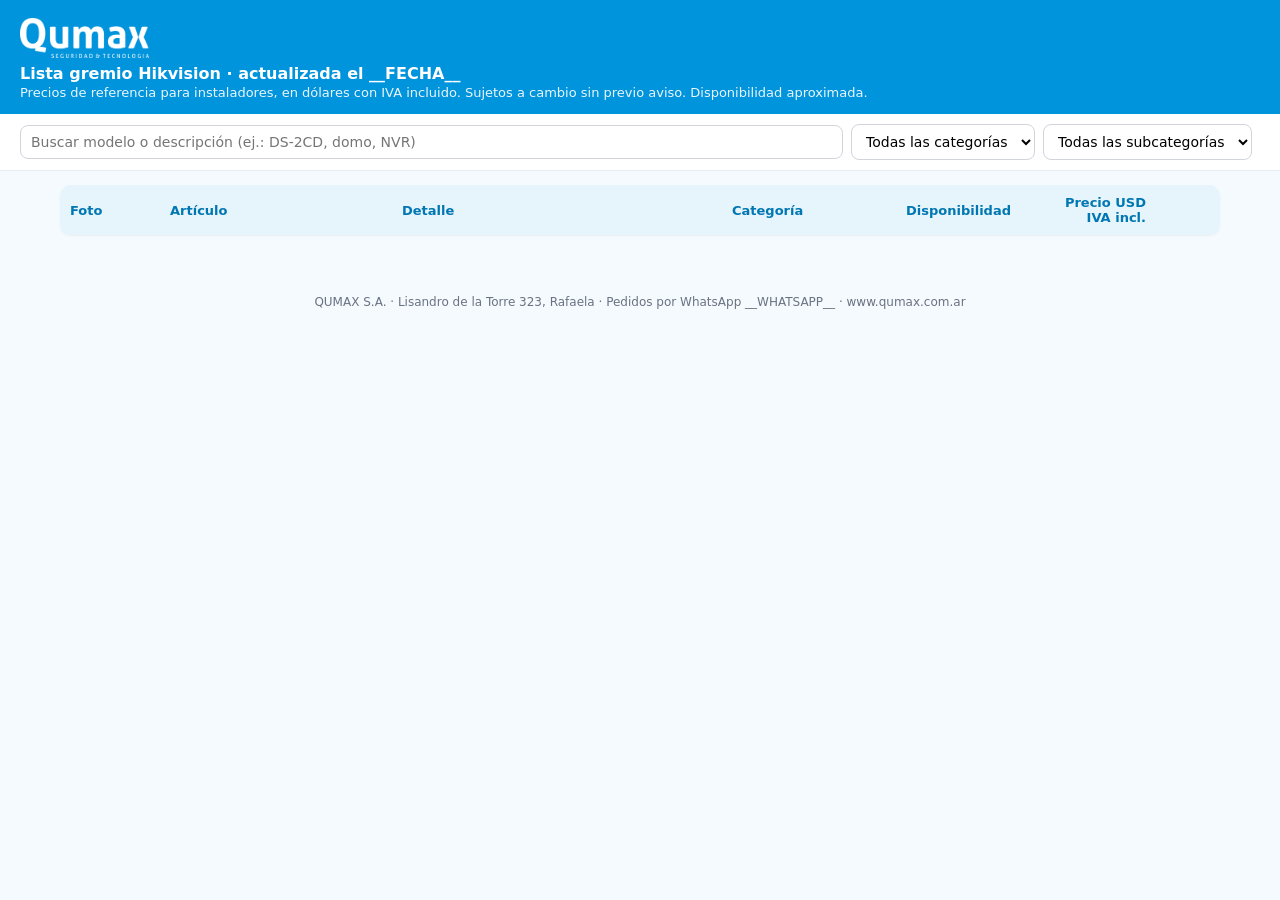
<file: tools/plantilla_web.html>
<!DOCTYPE html>
<html lang="es">
<head>
<meta charset="utf-8">
<meta name="viewport" content="width=device-width, initial-scale=1">
<meta name="robots" content="noindex, nofollow">
<title>Lista Gremio Hikvision · Qumax</title>
<style>
  :root{--dark:#3d4752;--accent:#0094dd;--accent2:#0077b3;--soft:#e6f4fb;--bg:#f4fafe;--card:#fff;--muted:#6b7280;--line:#e3eef6}
  *{box-sizing:border-box} body{margin:0;font-family:system-ui,-apple-system,"Segoe UI",Roboto,Arial,sans-serif;background:var(--bg);color:var(--dark)}
  header{background:var(--accent);color:#fff;padding:18px 20px 14px}
  header .logo{display:block;height:40px;width:auto;margin:0 0 6px}
  header h1{margin:4px 0 2px;font-size:16px;font-weight:600}
  header p{margin:0;font-size:13px;opacity:.92}
  .bar{position:sticky;top:0;z-index:5;background:#fff;border-bottom:1px solid var(--line);padding:10px 20px;display:flex;flex-wrap:wrap;gap:8px;align-items:center}
  .bar input,.bar select{font:inherit;font-size:14px;padding:8px 10px;border:1px solid #d1d5db;border-radius:8px;background:#fff}
  .bar input[type=search]{flex:1 1 220px}
  .bar label{font-size:14px;display:flex;gap:6px;align-items:center;white-space:nowrap}
  .count{font-size:13px;color:var(--muted);margin-left:auto}
  main{padding:14px 20px 40px;max-width:1200px;margin:0 auto}
  table{width:100%;table-layout:fixed;border-collapse:collapse;background:var(--card);border-radius:10px;overflow:hidden;box-shadow:0 1px 2px rgba(0,0,0,.05)}
  th{background:var(--soft);color:var(--accent2);font-size:13px;text-align:left;padding:10px}
  td{padding:8px 10px;border-bottom:1px solid var(--line);font-size:14px;vertical-align:middle}
  td.img img{width:80px;height:60px;object-fit:contain;display:block}
  td.art{font-weight:700;overflow-wrap:anywhere} td.det{color:#374151;font-size:13px} .clamp{display:-webkit-box;-webkit-line-clamp:3;-webkit-box-orient:vertical;overflow:hidden}
  td.cat{font-size:12px;color:var(--muted)}
  td.price{color:var(--accent2);font-weight:800;font-size:15px;white-space:nowrap;text-align:right}
  .pill{display:inline-block;font-size:12px;font-weight:700;padding:3px 8px;border-radius:999px;white-space:nowrap}
  .alto{background:#0094dd;color:#fff}.normal{background:#d6eefa;color:#005e8c}.bajo{background:#eef1f4;color:#4b5563;border:1px solid #d5dbe1}.sin{background:#f5f6f8;color:#9aa1aa}
  .tr{background:#fff;color:#0077b3;border:1px dashed #0094dd;margin-top:4px}
  a.wa{font-size:12px;color:var(--accent2);text-decoration:none;font-weight:700;white-space:nowrap}
  footer{font-size:12px;color:var(--muted);text-align:center;padding:20px}
  @media (max-width:760px){
    thead{display:none} table,tbody,tr,td{display:block;width:100%}
    colgroup{display:none} tr{display:grid;grid-template-columns:90px 1fr;gap:2px 10px;padding:10px;border-bottom:1px solid var(--line)}
    td{border:0;padding:2px 0} td.img{grid-row:span 5}
    td.price{text-align:left}
  }
</style>
</head>
<body>
<header>
  <img class="logo" alt="Qumax" src="[data-uri]">
  <h1>Lista gremio Hikvision · actualizada el __FECHA__</h1>
  <p>Precios de referencia para instaladores, en dólares con IVA incluido. Sujetos a cambio sin previo aviso. Disponibilidad aproximada.</p>
</header>
<div class="bar">
  <input type="search" id="q" placeholder="Buscar modelo o descripción (ej.: DS-2CD, domo, NVR)">
  <select id="cat"><option value="">Todas las categorías</option></select>
  <select id="sub"><option value="">Todas las subcategorías</option></select>
  <span class="count" id="count"></span>
</div>
<main>
  <table>
    <colgroup><col style="width:100px"><col style="width:20%"><col><col style="width:15%"><col style="width:140px"><col style="width:120px"><col style="width:64px"></colgroup>
    <thead><tr><th>Foto</th><th>Artículo</th><th>Detalle</th><th>Categoría</th><th>Disponibilidad</th><th style="text-align:right">Precio USD<br>IVA incl.</th><th></th></tr></thead>
    <tbody id="rows"></tbody>
  </table>
</main>
<footer>QUMAX S.A. · Lisandro de la Torre 323, Rafaela · Pedidos por WhatsApp __WHATSAPP__ · www.qumax.com.ar</footer>
<script>
const DATA = __DATA__;
const WA = "__WA_NUM__";
const $ = id => document.getElementById(id);
const esc = s => String(s).replace(/[&<>"]/g, c => ({"&":"&amp;","<":"&lt;",">":"&gt;",'"':"&quot;"}[c]));
const cls = {"Stock alto":"alto","Stock normal":"normal","Stock bajo":"bajo","Sin stock":"sin"};
const fmt = n => "US$ " + n.toLocaleString("es-AR",{minimumFractionDigits:2,maximumFractionDigits:2});
[...new Set(DATA.map(d=>d.categoria))].sort().forEach(c => $("cat").add(new Option(c,c)));
function fillSub(){
  const c=$("cat").value; $("sub").length=1;
  [...new Set(DATA.filter(d=>!c||d.categoria===c).map(d=>d.subcategoria))].sort().forEach(s=>$("sub").add(new Option(s,s)));
}
function render(){
  const q=$("q").value.trim().toLowerCase().split(/\s+/).filter(Boolean), c=$("cat").value, s=$("sub").value;
  // sin stock y sin ingreso: no se listan al navegar, solo aparecen si el técnico los busca
  const list=DATA.filter(d=>(q.length||d.disponibilidad!=="Sin stock"||d.ingresos)&&(!c||d.categoria===c)&&(!s||d.subcategoria===s)
    &&q.every(w=>(d.articulo+" "+d.detalle+" "+d.subcategoria).toLowerCase().includes(w)));
  $("count").textContent=list.length+" artículos";
  $("rows").innerHTML=list.map(d=>`<tr>
    <td class="img">${d.img?`<img loading="lazy" src="${d.img}" alt="">`:""}</td>
    <td class="art">${esc(d.articulo)}</td>
    <td class="det"><div class="clamp" title="${esc(d.detalle)}">${esc(d.detalle)}</div></td>
    <td class="cat">${esc(d.categoria)} · ${esc(d.subcategoria)}</td>
    <td><span class="pill ${cls[d.disponibilidad]}">${d.disponibilidad}</span>${d.ingresos?`<br><span class="pill tr">${d.ingresos}</span>`:""}</td>
    <td class="price">${fmt(d.precio)}</td>
    <td><a class="wa" target="_blank" rel="noopener" href="https://wa.me/${WA}?text=${encodeURIComponent("Hola Qumax, quiero pedir: "+d.articulo)}">Pedir ›</a></td>
  </tr>`).join("");
}
$("cat").onchange=()=>{fillSub();render()}; ["q","sub"].forEach(id=>$(id).addEventListener("input",render));
fillSub(); render();
</script>
</body>
</html>
</file>
